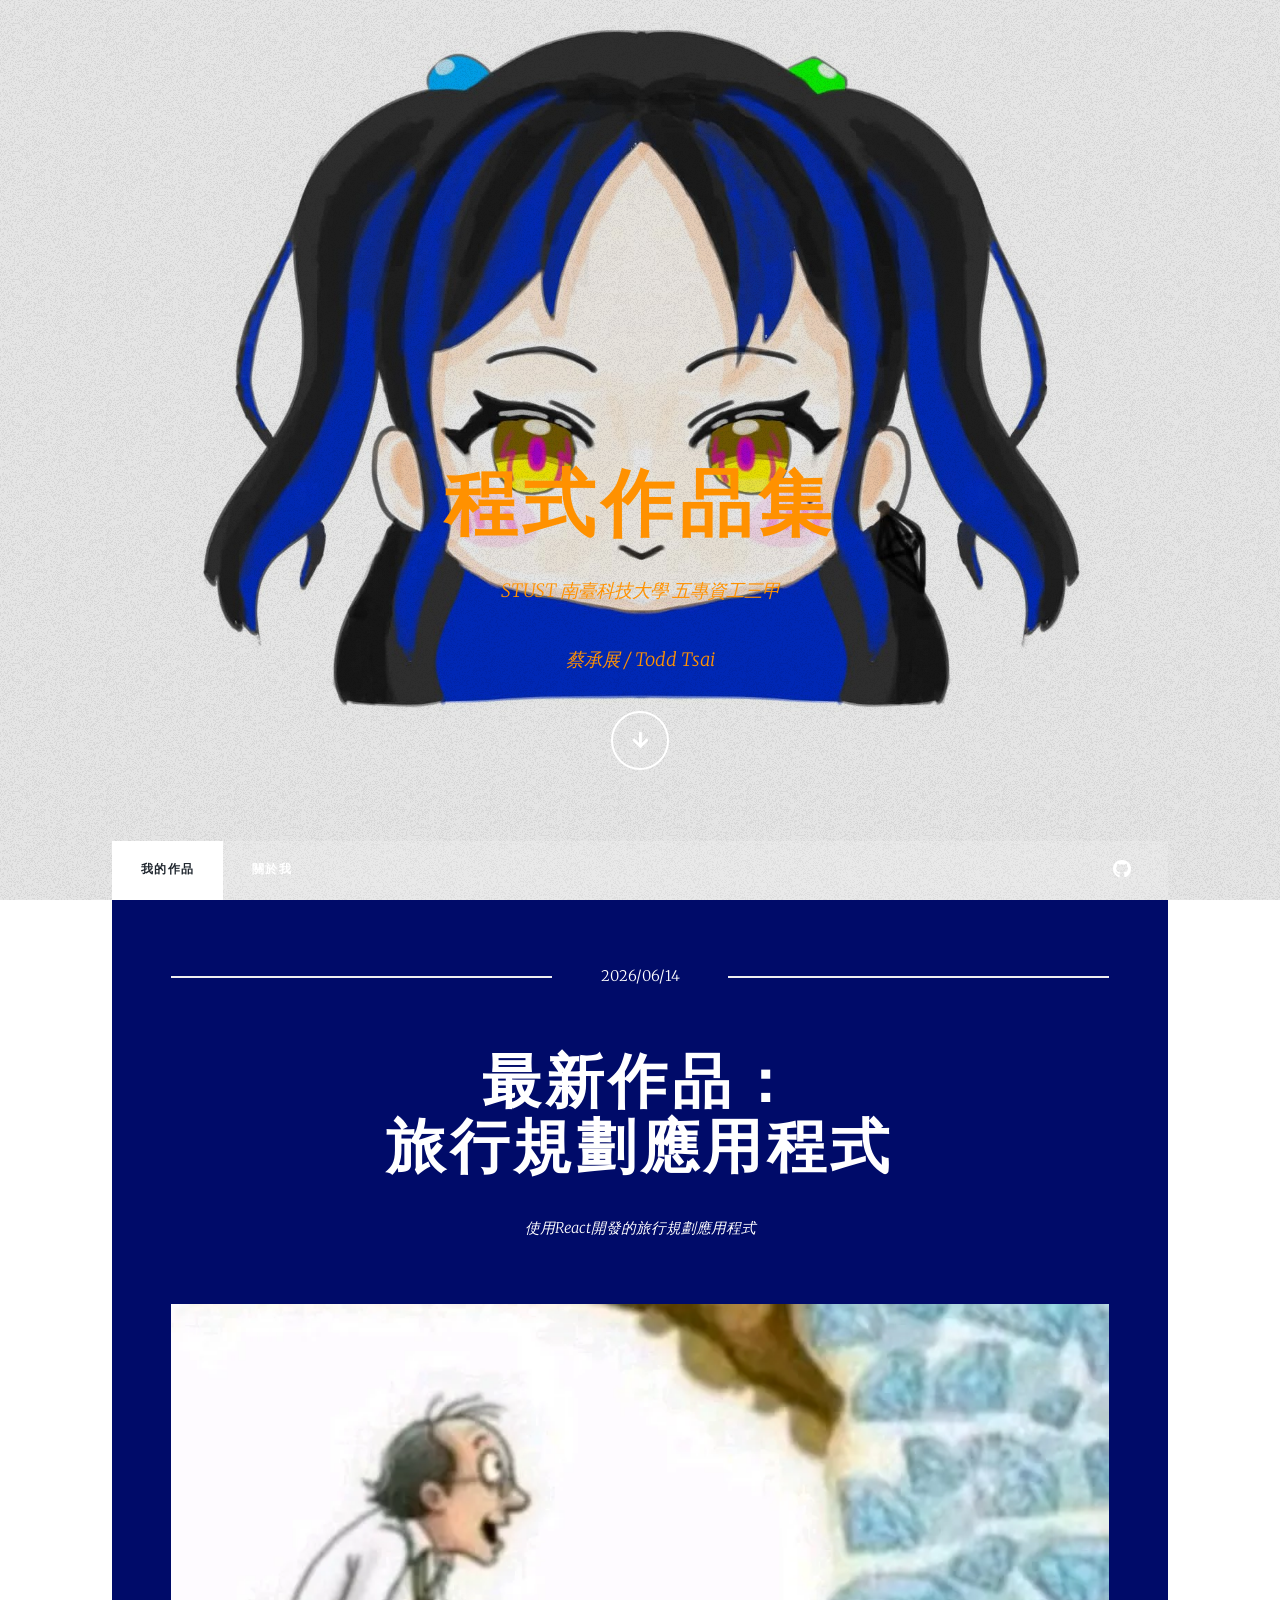
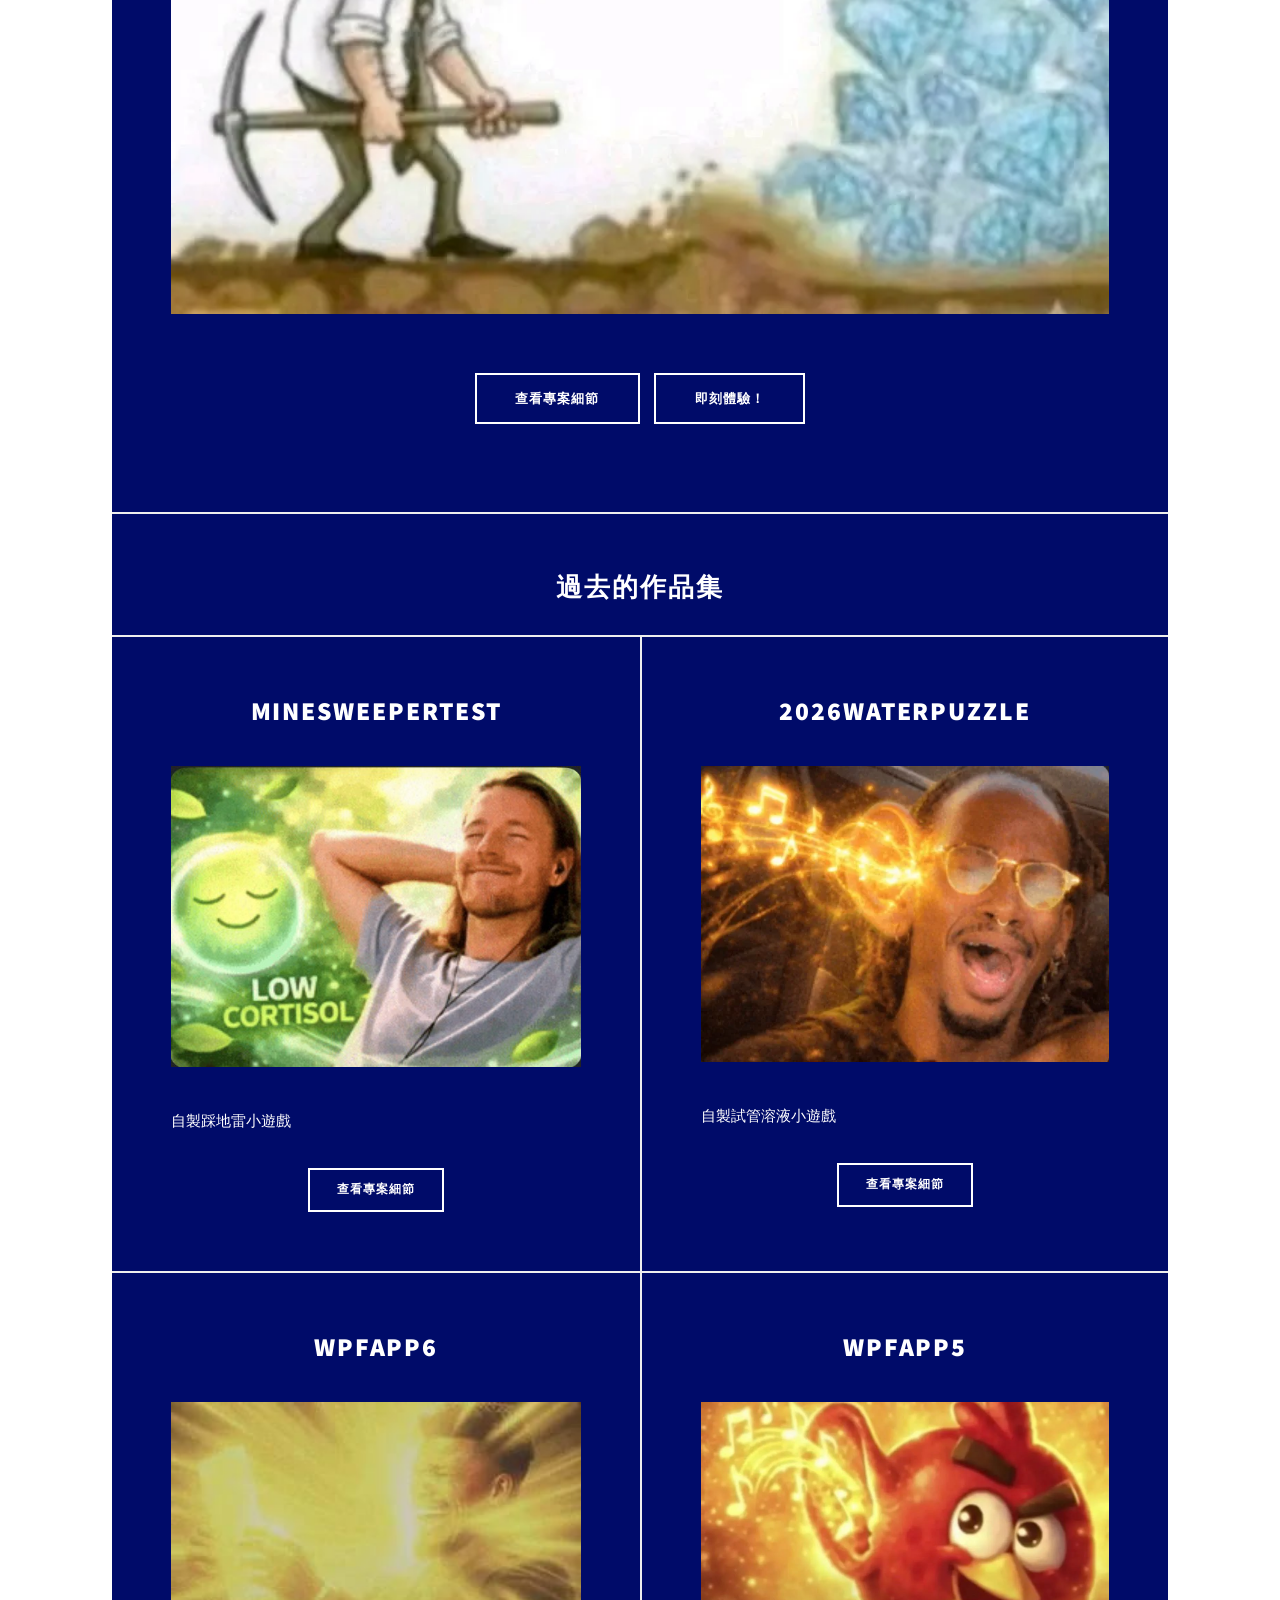
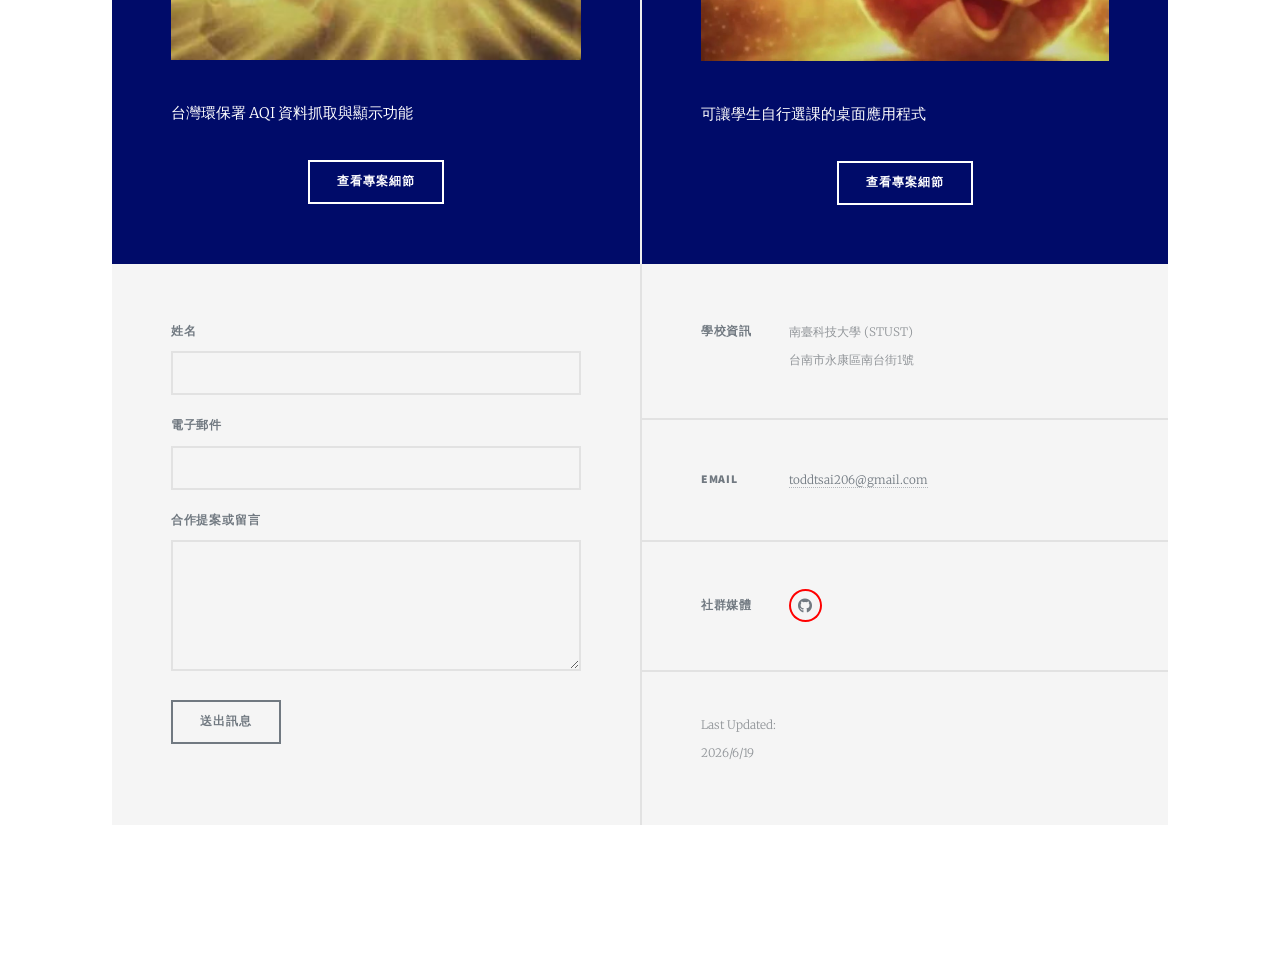
<file: index.html>
<!DOCTYPE HTML>
<html>
    <head>
        <title>蔡承展 Todd Tsai | 個人作品集</title>
        <meta charset="utf-8" />
        <meta name="viewport" content="width=device-width, initial-scale=1, user-scalable=no" />
        <link rel="stylesheet" href="assets/css/main.css" />
        <noscript><link rel="stylesheet" href="stylesheet" href="assets/css/noscript.css" /></noscript>
        <style>
            #intro h1 { color: #ff9100; }
            #intro p { color: #ff9100; }
        </style>
    </head>
    <body class="is-preload">

        <div id="wrapper" class="fade-in">

                <div id="intro">
                        <h1>程式作品集</h1>
                        <p>STUST 南臺科技大學 五專資工三甲</p>
                        <p>蔡承展 / Todd Tsai</p>
                        <ul class="actions">
                            <li><a href="#header" class="button icon solid solo fa-arrow-down scrolly">繼續瀏覽</a></li>
                        </ul>
                    </div>

                <header id="header">
                        <a href="index.html" class="logo">回到主頁</a>
                    </header>

                <nav id="nav">
                        <ul class="links">
                            <li class="active"><a href="index.html">我的作品</a></li>
                            <li><a href="generic.html">關於我</a></li>
                        </ul>
                        <ul class="icons">
                            <li><a href="https://github.com/greenviper206" class="icon brands fa-github"><span class="label">GitHub</span></a></li>
                        </ul>
                    </nav>

                <div id="main">

                        <article class="post featured">
                                <header class="major">
                                    <span class="date">2026/06/14</span>
                                    <h2><a href="#">最新作品：<br />
                                    </a>旅行規劃應用程式</h2>
                                    <p>使用React開發的旅行規劃應用程式</p>
                                </header>
                                <a href="#" class="image main"><img src="images/05.png" alt="" /></a>
                                <ul class="actions special">
                                    <li><a href="https://github.com/greenviper206/TravelFun" class="button large">查看專案細節</a></li>
                                    <li><a href="https://travel-fun-ashy.vercel.app" class="button large">即刻體驗！</a></li>
                                </ul>
                            </article>

    							<header class="major">
        							<h2>過去的作品集</h2>
    							</header>

                        <section class="posts">
                                <article>
                                    <header>
                                        <h2>MineSweeperTest</h2>
                                    </header>
                                    <a href="#" class="image fit"><img src="images/04.png" alt="" /></a>
                                    <p>自製踩地雷小遊戲</p>
                                    <ul class="actions special">
                                        <li><a href="https://github.com/greenviper206/MineSweeperTest" class="button">查看專案細節</a></li>
                                    </ul>
                                </article>
                                <article>
                                    <header>
                                        <h2>2026WaterPuzzle</h2>
                                    </header>
                                    <a href="#" class="image fit"><img src="images/02.png" alt="" /></a>
                                    <p>自製試管溶液小遊戲</p>
                                    <ul class="actions special">
                                        <li><a href="https://github.com/greenviper206/2026WaterPuzzle" class="button">查看專案細節</a></li>
                                    </ul>
                                </article>
                                <article>
                                    <header>
                                        <h2>WpfApp6</h2>
                                    </header>
                                    <a href="#" class="image fit"><img src="images/03.png" alt="" /></a>
                                    <p>台灣環保署 AQI 資料抓取與顯示功能</p>
                                    <ul class="actions special">
                                        <li><a href="https://github.com/greenviper206/WpfApp6" class="button">查看專案細節</a></li>
                                    </ul>
                                </article>
                                <article>
                                    <header>
                                        <h2>WpfApp5</h2>
                                    </header>
                                    <a href="#" class="image fit"><img src="images/01.jpg" alt="" /></a>
                                    <p>可讓學生自行選課的桌面應用程式</p>
                                    <ul class="actions special">
                                        <li><a href="https://github.com/greenviper206/WpfApp5" class="button">查看專案細節</a></li>
                                    </ul>
                                </article>
                            </section>

                    </div>

                <footer id="footer">
                        <section>
                            <form method="post" action="#">
                                <div class="fields">
                                    <div class="field">
                                        <label for="name">姓名</label>
                                        <input type="text" name="name" id="name" />
                                    </div>
                                    <div class="field">
                                        <label for="email">電子郵件</label>
                                        <input type="text" name="email" id="email" />
                                    </div>
                                    <div class="field">
                                        <label for="message">合作提案或留言</label>
                                        <textarea name="message" id="message" rows="3"></textarea>
                                    </div>
                                </div>
                                <ul class="actions">
                                    <li><input type="submit" value="送出訊息" /></li>
                                </ul>
                            </form>
                        </section>
                        <section class="split contact">
                            <section class="alt">
                                <h3>學校資訊</h3>
                                <p>南臺科技大學 (STUST)<br />
                                台南市永康區南台街1號</p>
                            </section>
                            <section>
                                <h3>Email</h3>
                                <p><a href="mailto:your-email@example.com">toddtsai206@gmail.com</a></p>
                            </section>
                            <section>
                                <h3>社群媒體</h3>
                                <ul class="icons alt">
                                    <li><a href="https://github.com/greenviper206" class="icon brands alt fa-github"><span class="label">GitHub</span></a></li>
                                </ul>
                            </section>
							<section class="alt">
                                <p>Last Updated:<br />
                                2026/6/19</p>
                            </section>
                        </section>
                    </footer>

                <div id="copyright">
                        <ul><li>&copy; Todd Tsai</li><li>Design: <a href="https://html5up.net">HTML5 UP</a></li></ul>
                    </div>

            </div>

        <script src="assets/js/jquery.min.js"></script>
            <script src="assets/js/jquery.scrollex.min.js"></script>
            <script src="assets/js/jquery.scrolly.min.js"></script>
            <script src="assets/js/browser.min.js"></script>
            <script src="assets/js/breakpoints.min.js"></script>
            <script src="assets/js/util.js"></script>
            <script src="assets/js/main.js"></script>

    </body>
</html>
</file>
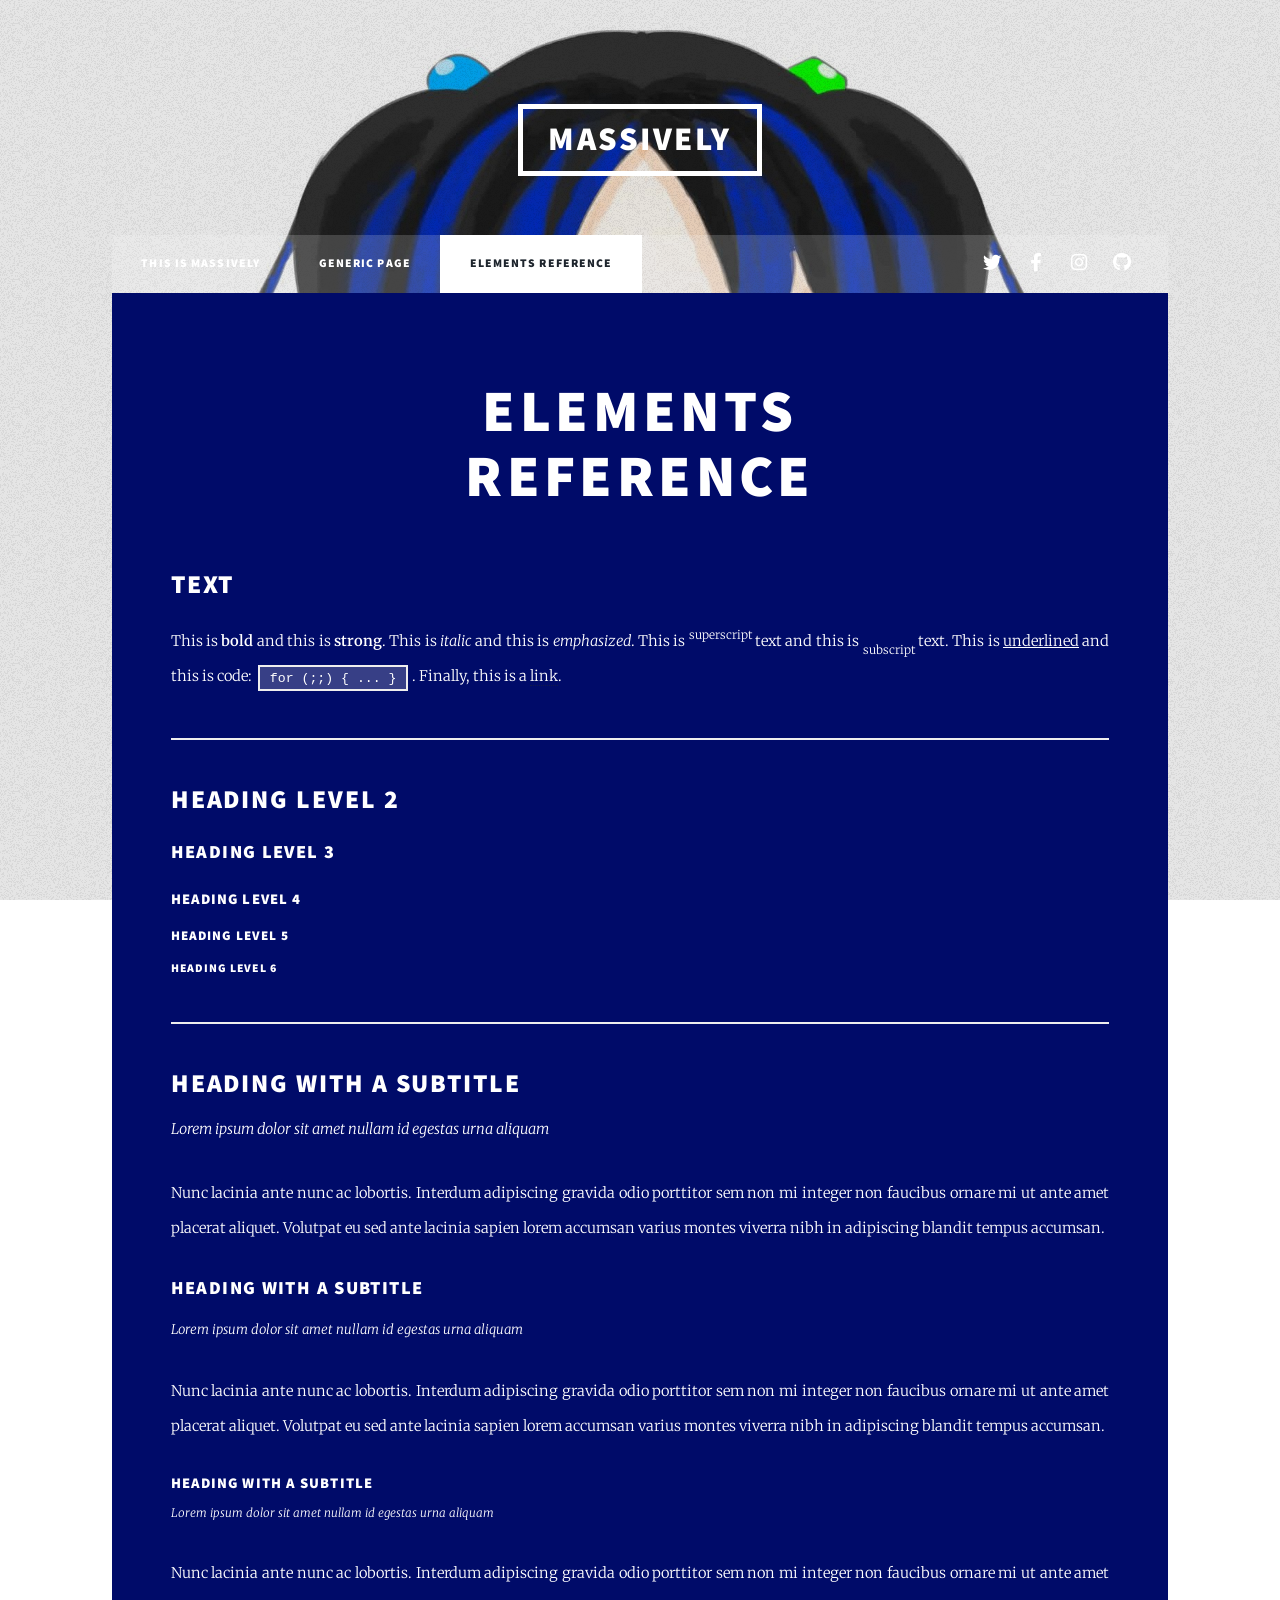
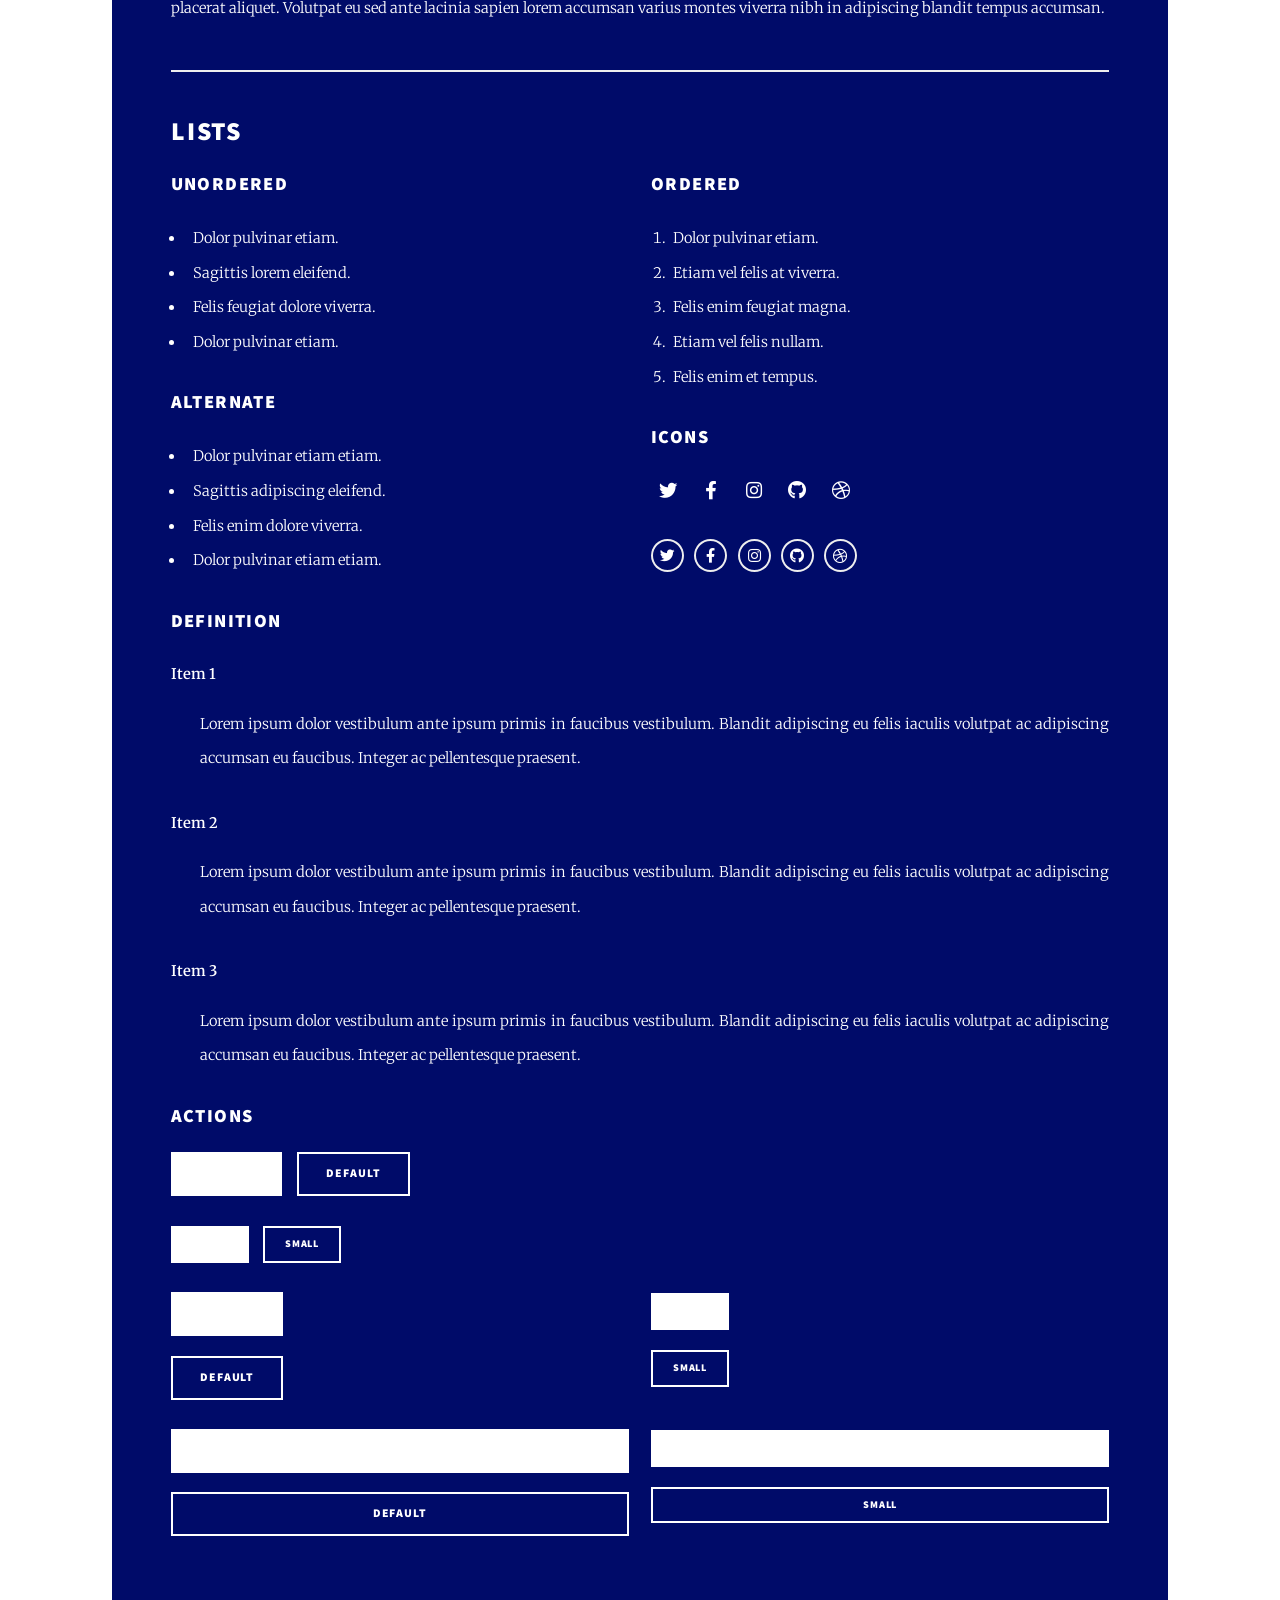
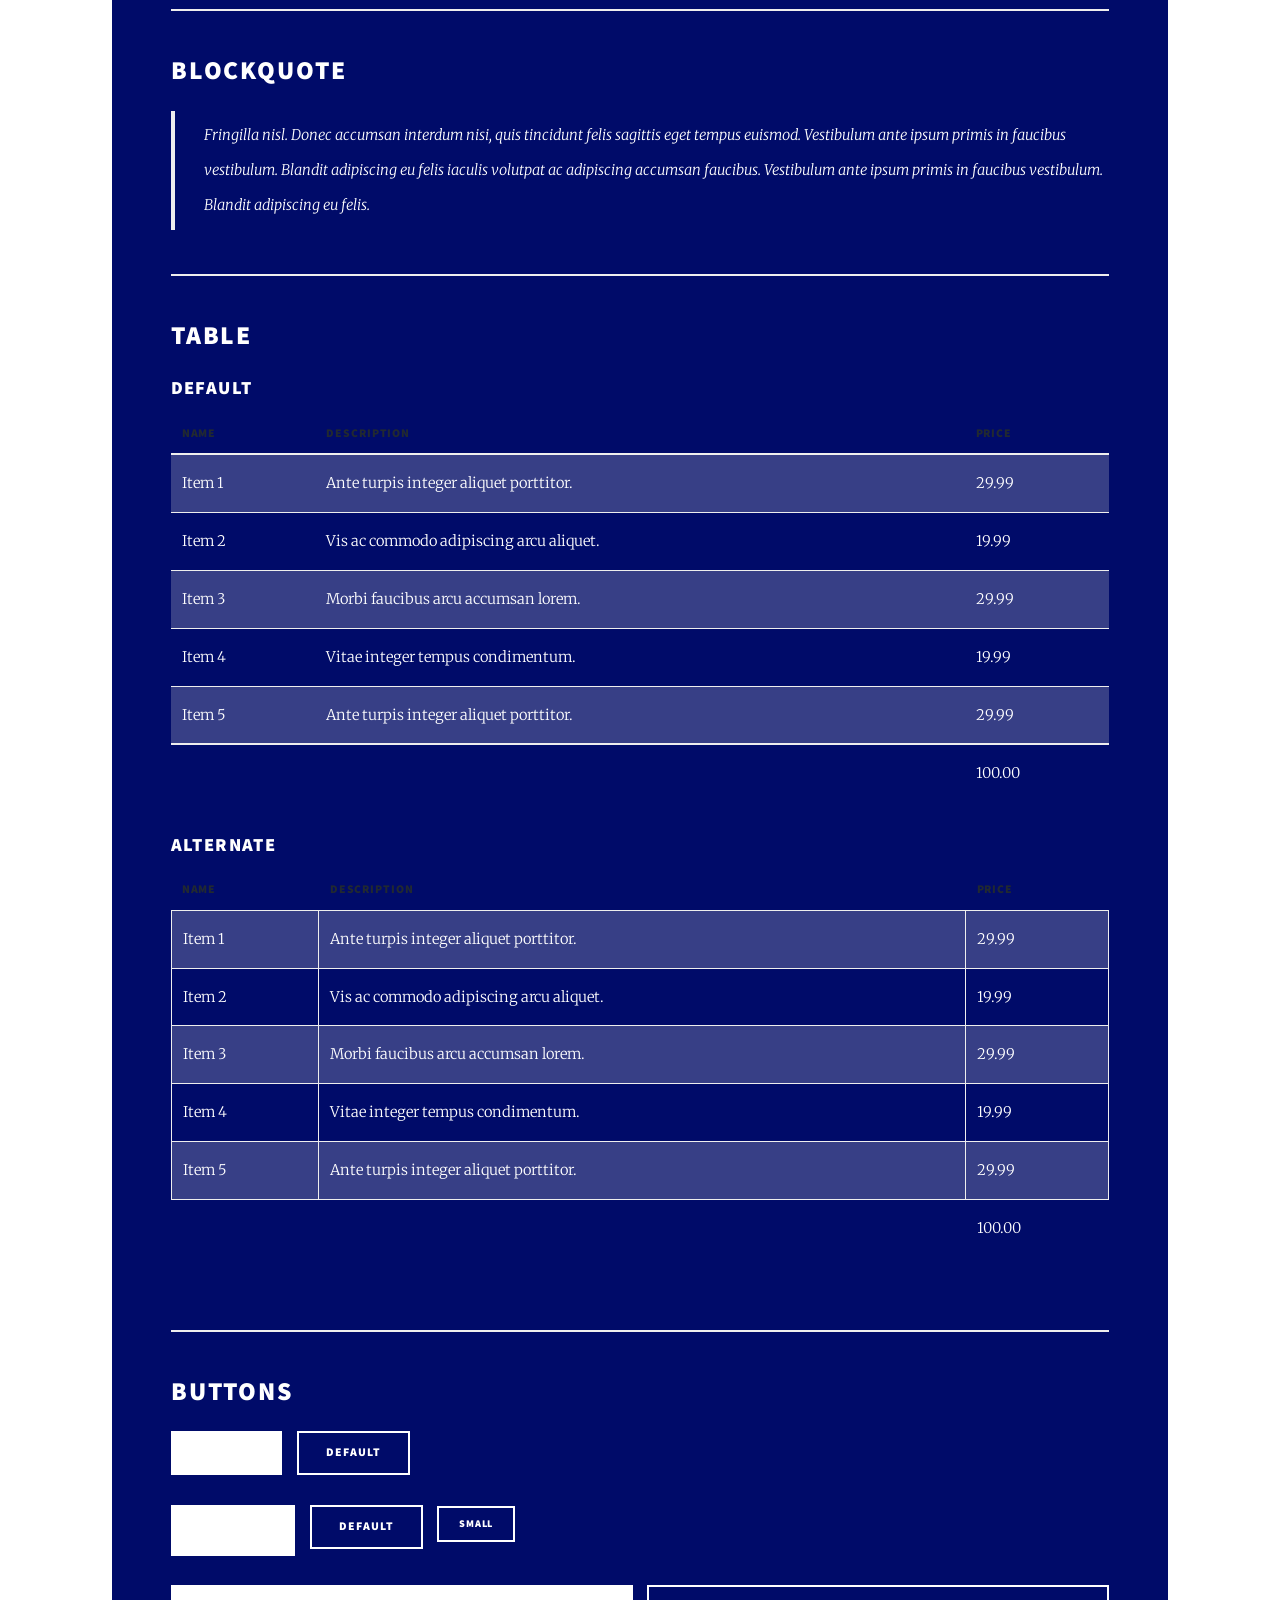
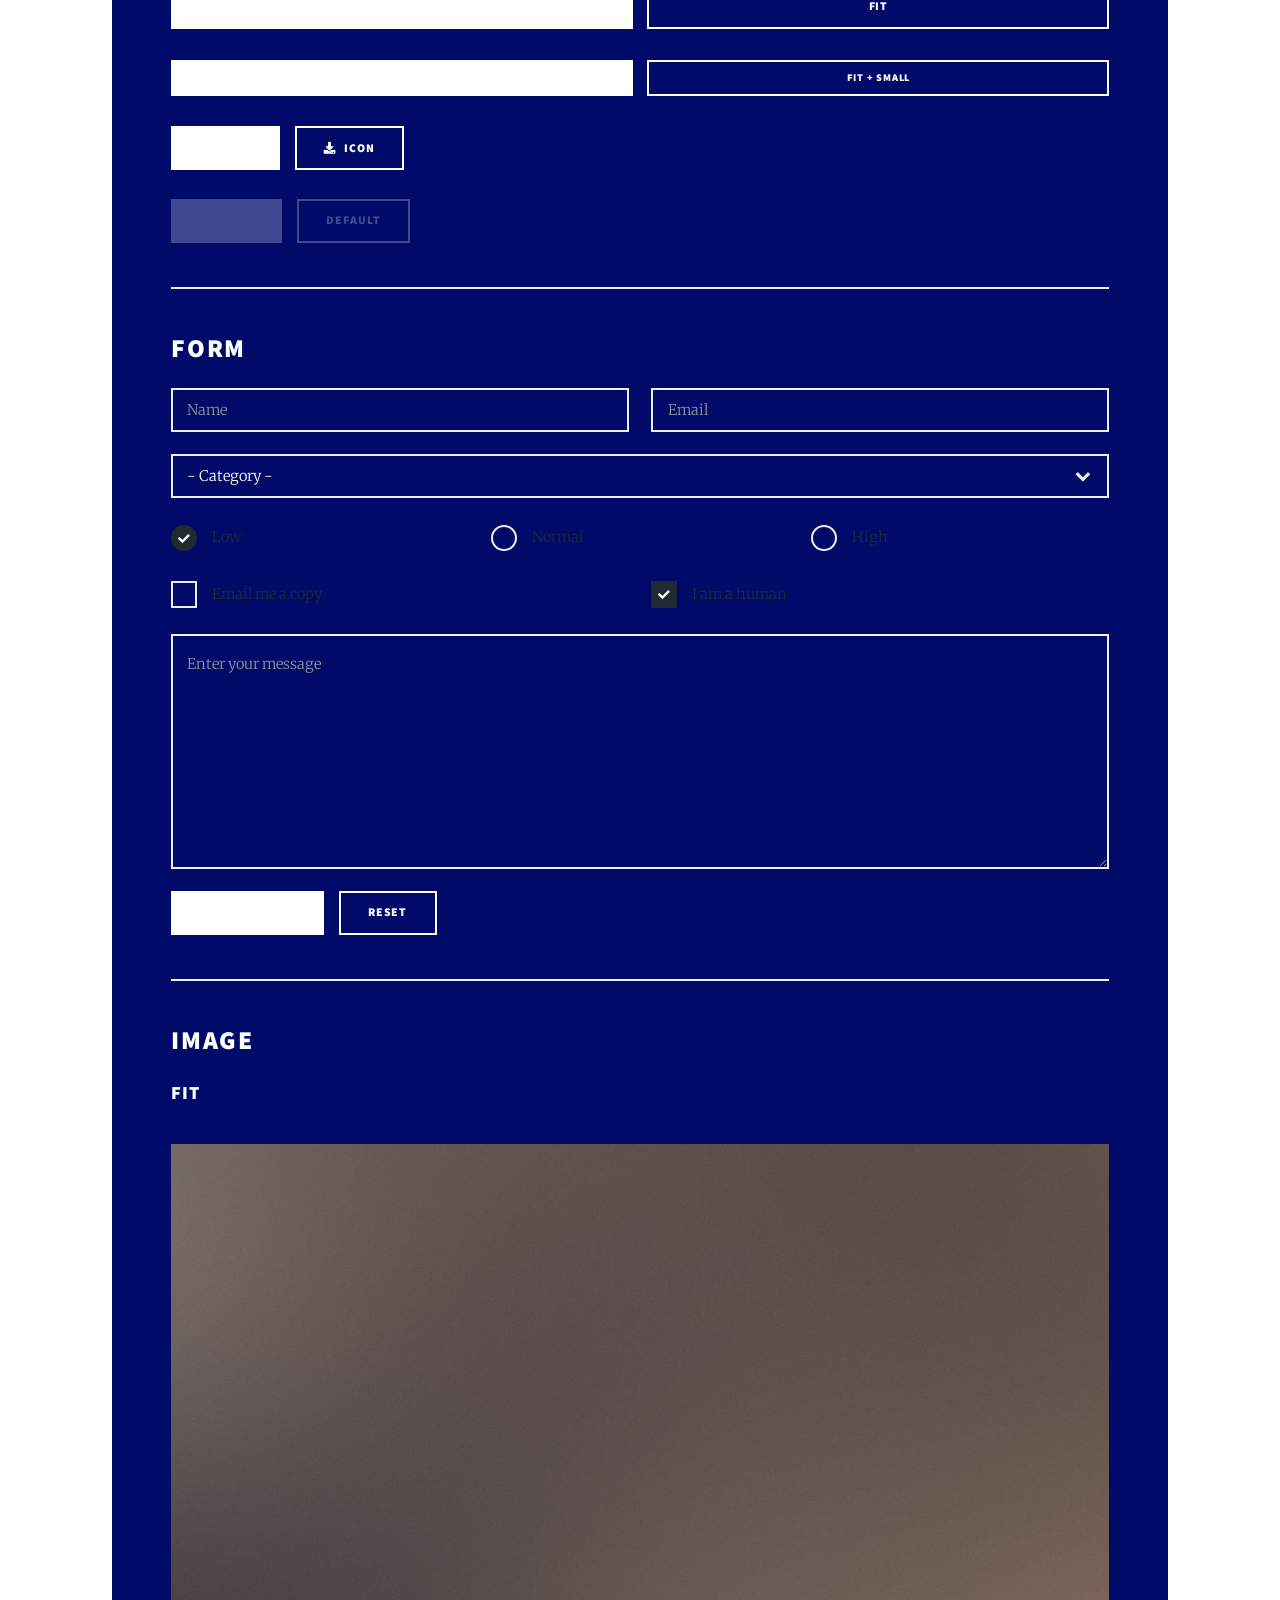
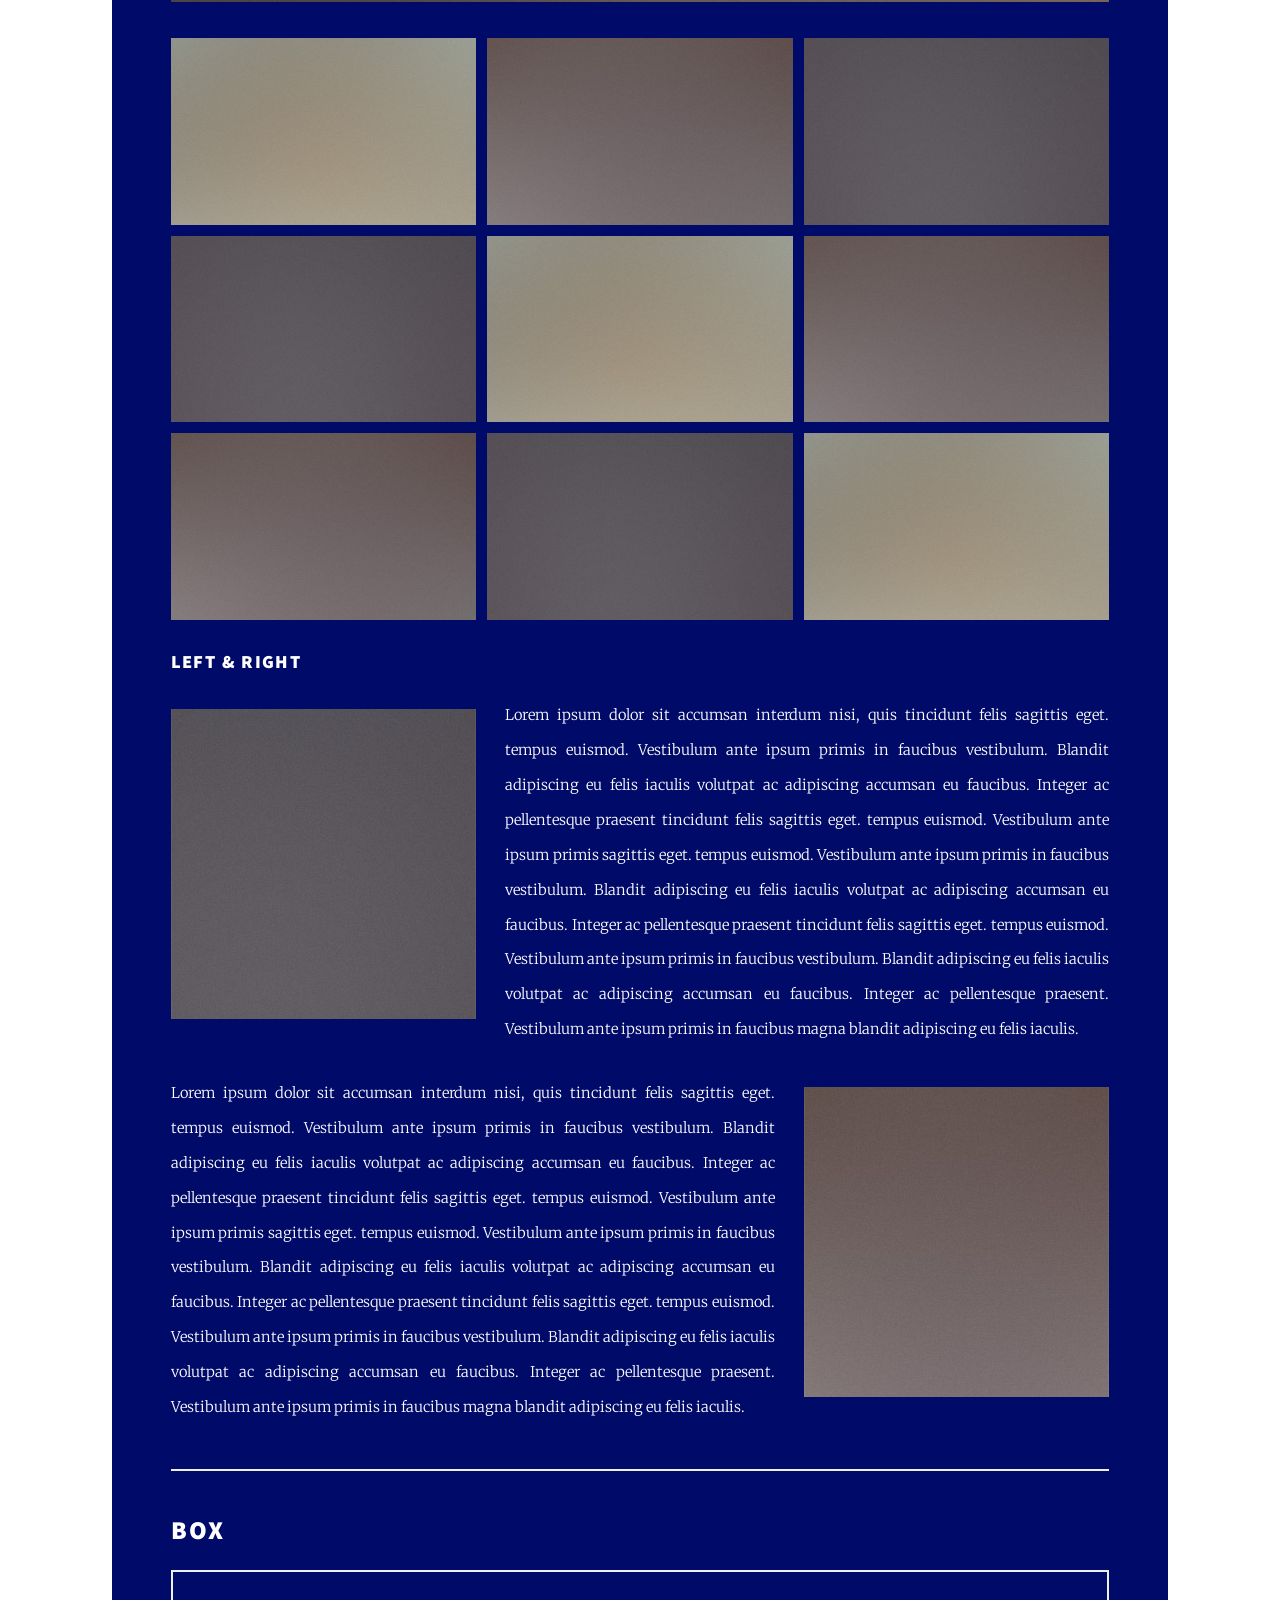
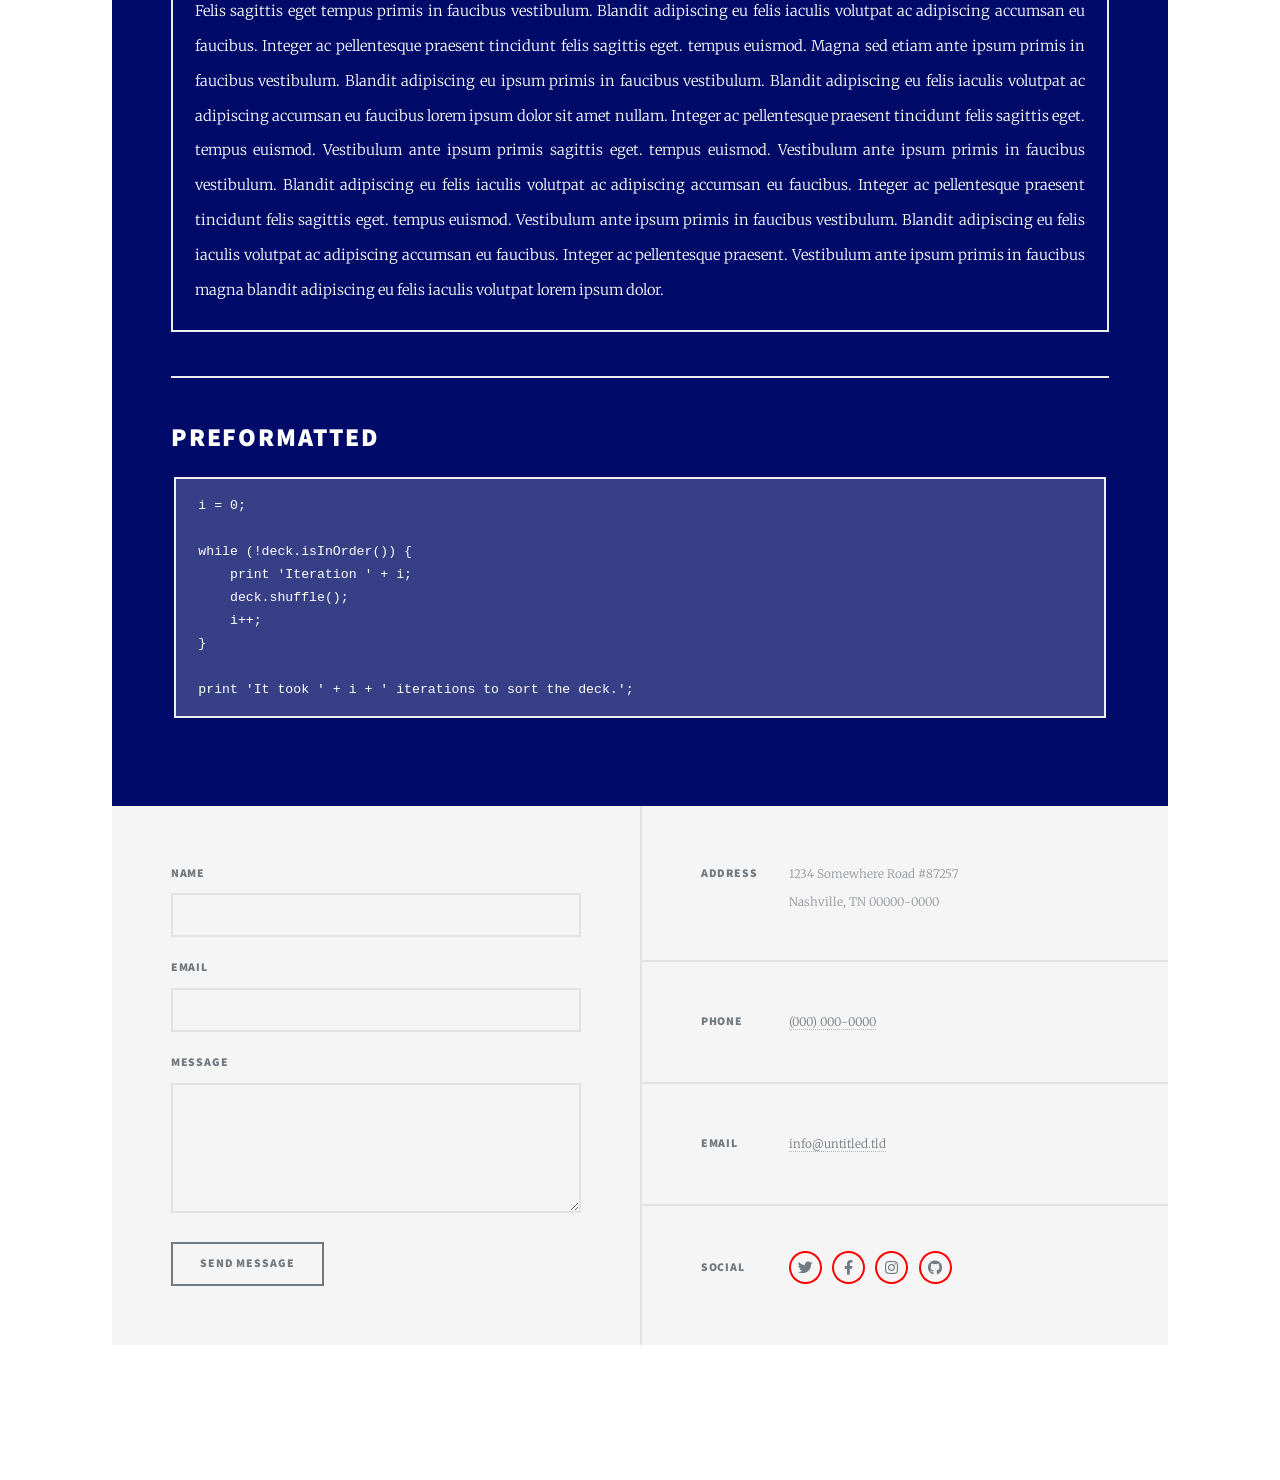
<file: elements.html>
<!DOCTYPE HTML>
<!--
	Massively by HTML5 UP
	html5up.net | @ajlkn
	Free for personal and commercial use under the CCA 3.0 license (html5up.net/license)
-->
<html>
	<head>
		<title>Elements Reference - Massively by HTML5 UP</title>
		<meta charset="utf-8" />
		<meta name="viewport" content="width=device-width, initial-scale=1, user-scalable=no" />
		<link rel="stylesheet" href="assets/css/main.css" />
		<noscript><link rel="stylesheet" href="assets/css/noscript.css" /></noscript>
	</head>
	<body class="is-preload">

		<!-- Wrapper -->
			<div id="wrapper">

				<!-- Header -->
					<header id="header">
						<a href="index.html" class="logo">Massively</a>
					</header>

				<!-- Nav -->
					<nav id="nav">
						<ul class="links">
							<li><a href="index.html">This is Massively</a></li>
							<li><a href="generic.html">Generic Page</a></li>
							<li class="active"><a href="elements.html">Elements Reference</a></li>
						</ul>
						<ul class="icons">
							<li><a href="#" class="icon brands fa-twitter"><span class="label">Twitter</span></a></li>
							<li><a href="#" class="icon brands fa-facebook-f"><span class="label">Facebook</span></a></li>
							<li><a href="#" class="icon brands fa-instagram"><span class="label">Instagram</span></a></li>
							<li><a href="#" class="icon brands fa-github"><span class="label">GitHub</span></a></li>
						</ul>
					</nav>

				<!-- Main -->
					<div id="main">

						<!-- Post -->
							<section class="post">
								<header class="major">
									<h1>Elements<br />
									Reference</h1>
								</header>

								<!-- Text stuff -->
									<h2>Text</h2>
									<p>This is <b>bold</b> and this is <strong>strong</strong>. This is <i>italic</i> and this is <em>emphasized</em>.
									This is <sup>superscript</sup> text and this is <sub>subscript</sub> text.
									This is <u>underlined</u> and this is code: <code>for (;;) { ... }</code>.
									Finally, this is a <a href="#">link</a>.</p>
									<hr />
									<h2>Heading Level 2</h2>
									<h3>Heading Level 3</h3>
									<h4>Heading Level 4</h4>
									<h5>Heading Level 5</h5>
									<h6>Heading Level 6</h6>
									<hr />
									<header>
										<h2>Heading with a Subtitle</h2>
										<p>Lorem ipsum dolor sit amet nullam id egestas urna aliquam</p>
									</header>
									<p>Nunc lacinia ante nunc ac lobortis. Interdum adipiscing gravida odio porttitor sem non mi integer non faucibus ornare mi ut ante amet placerat aliquet. Volutpat eu sed ante lacinia sapien lorem accumsan varius montes viverra nibh in adipiscing blandit tempus accumsan.</p>
									<header>
										<h3>Heading with a Subtitle</h3>
										<p>Lorem ipsum dolor sit amet nullam id egestas urna aliquam</p>
									</header>
									<p>Nunc lacinia ante nunc ac lobortis. Interdum adipiscing gravida odio porttitor sem non mi integer non faucibus ornare mi ut ante amet placerat aliquet. Volutpat eu sed ante lacinia sapien lorem accumsan varius montes viverra nibh in adipiscing blandit tempus accumsan.</p>
									<header>
										<h4>Heading with a Subtitle</h4>
										<p>Lorem ipsum dolor sit amet nullam id egestas urna aliquam</p>
									</header>
									<p>Nunc lacinia ante nunc ac lobortis. Interdum adipiscing gravida odio porttitor sem non mi integer non faucibus ornare mi ut ante amet placerat aliquet. Volutpat eu sed ante lacinia sapien lorem accumsan varius montes viverra nibh in adipiscing blandit tempus accumsan.</p>

									<hr />

								<!-- Lists -->
									<h2>Lists</h2>
									<div class="row">
										<div class="col-6 col-12-small">

											<h3>Unordered</h3>
											<ul>
												<li>Dolor pulvinar etiam.</li>
												<li>Sagittis lorem eleifend.</li>
												<li>Felis feugiat dolore viverra.</li>
												<li>Dolor pulvinar etiam.</li>
											</ul>

											<h3>Alternate</h3>
											<ul class="alt">
												<li>Dolor pulvinar etiam etiam.</li>
												<li>Sagittis adipiscing eleifend.</li>
												<li>Felis enim dolore viverra.</li>
												<li>Dolor pulvinar etiam etiam.</li>
											</ul>

										</div>
										<div class="col-6 col-12-small">

											<h3>Ordered</h3>
											<ol>
												<li>Dolor pulvinar etiam.</li>
												<li>Etiam vel felis at viverra.</li>
												<li>Felis enim feugiat magna.</li>
												<li>Etiam vel felis nullam.</li>
												<li>Felis enim et tempus.</li>
											</ol>

											<h3>Icons</h3>
											<ul class="icons">
												<li><a href="#" class="icon brands fa-twitter"><span class="label">Twitter</span></a></li>
												<li><a href="#" class="icon brands fa-facebook-f"><span class="label">Facebook</span></a></li>
												<li><a href="#" class="icon brands fa-instagram"><span class="label">Instagram</span></a></li>
												<li><a href="#" class="icon brands fa-github"><span class="label">Github</span></a></li>
												<li><a href="#" class="icon brands fa-dribbble"><span class="label">Dribbble</span></a></li>
											</ul>
											<ul class="icons alt">
												<li><a href="#" class="icon brands alt fa-twitter"><span class="label">Twitter</span></a></li>
												<li><a href="#" class="icon brands alt fa-facebook-f"><span class="label">Facebook</span></a></li>
												<li><a href="#" class="icon brands alt fa-instagram"><span class="label">Instagram</span></a></li>
												<li><a href="#" class="icon brands alt fa-github"><span class="label">Github</span></a></li>
												<li><a href="#" class="icon brands alt fa-dribbble"><span class="label">Dribbble</span></a></li>
											</ul>

										</div>
									</div>
									<h3>Definition</h3>
									<dl>
										<dt>Item 1</dt>
										<dd>
											<p>Lorem ipsum dolor vestibulum ante ipsum primis in faucibus vestibulum. Blandit adipiscing eu felis iaculis volutpat ac adipiscing accumsan eu faucibus. Integer ac pellentesque praesent.</p>
										</dd>
										<dt>Item 2</dt>
										<dd>
											<p>Lorem ipsum dolor vestibulum ante ipsum primis in faucibus vestibulum. Blandit adipiscing eu felis iaculis volutpat ac adipiscing accumsan eu faucibus. Integer ac pellentesque praesent.</p>
										</dd>
										<dt>Item 3</dt>
										<dd>
											<p>Lorem ipsum dolor vestibulum ante ipsum primis in faucibus vestibulum. Blandit adipiscing eu felis iaculis volutpat ac adipiscing accumsan eu faucibus. Integer ac pellentesque praesent.</p>
										</dd>
									</dl>

									<h3>Actions</h3>
									<ul class="actions">
										<li><a href="#" class="button primary">Primary</a></li>
										<li><a href="#" class="button">Default</a></li>
									</ul>
									<ul class="actions small">
										<li><a href="#" class="button primary small">Small</a></li>
										<li><a href="#" class="button small">Small</a></li>
									</ul>
									<div class="row">
										<div class="col-6 col-12-small">
											<ul class="actions stacked">
												<li><a href="#" class="button primary">Default</a></li>
												<li><a href="#" class="button">Default</a></li>
											</ul>
										</div>
										<div class="col-6 col-12-small">
											<ul class="actions stacked">
												<li><a href="#" class="button primary small">Small</a></li>
												<li><a href="#" class="button small">Small</a></li>
											</ul>
										</div>
									</div>
									<div class="row">
										<div class="col-6 col-12-small">
											<ul class="actions stacked">
												<li><a href="#" class="button primary fit">Default</a></li>
												<li><a href="#" class="button fit">Default</a></li>
											</ul>
										</div>
										<div class="col-6 col-12-small">
											<ul class="actions stacked">
												<li><a href="#" class="button primary small fit">Small</a></li>
												<li><a href="#" class="button small fit">Small</a></li>
											</ul>
										</div>
									</div>

									<hr />

								<!-- Blockquote -->
									<h2>Blockquote</h2>
									<blockquote>Fringilla nisl. Donec accumsan interdum nisi, quis tincidunt felis sagittis eget tempus euismod. Vestibulum ante ipsum primis in faucibus vestibulum. Blandit adipiscing eu felis iaculis volutpat ac adipiscing accumsan faucibus. Vestibulum ante ipsum primis in faucibus vestibulum. Blandit adipiscing eu felis.</blockquote>

									<hr />

								<!-- Table -->
									<h2>Table</h2>

									<h3>Default</h3>
									<div class="table-wrapper">
										<table>
											<thead>
												<tr>
													<th>Name</th>
													<th>Description</th>
													<th>Price</th>
												</tr>
											</thead>
											<tbody>
												<tr>
													<td>Item 1</td>
													<td>Ante turpis integer aliquet porttitor.</td>
													<td>29.99</td>
												</tr>
												<tr>
													<td>Item 2</td>
													<td>Vis ac commodo adipiscing arcu aliquet.</td>
													<td>19.99</td>
												</tr>
												<tr>
													<td>Item 3</td>
													<td> Morbi faucibus arcu accumsan lorem.</td>
													<td>29.99</td>
												</tr>
												<tr>
													<td>Item 4</td>
													<td>Vitae integer tempus condimentum.</td>
													<td>19.99</td>
												</tr>
												<tr>
													<td>Item 5</td>
													<td>Ante turpis integer aliquet porttitor.</td>
													<td>29.99</td>
												</tr>
											</tbody>
											<tfoot>
												<tr>
													<td colspan="2"></td>
													<td>100.00</td>
												</tr>
											</tfoot>
										</table>
									</div>

									<h3>Alternate</h3>
									<div class="table-wrapper">
										<table class="alt">
											<thead>
												<tr>
													<th>Name</th>
													<th>Description</th>
													<th>Price</th>
												</tr>
											</thead>
											<tbody>
												<tr>
													<td>Item 1</td>
													<td>Ante turpis integer aliquet porttitor.</td>
													<td>29.99</td>
												</tr>
												<tr>
													<td>Item 2</td>
													<td>Vis ac commodo adipiscing arcu aliquet.</td>
													<td>19.99</td>
												</tr>
												<tr>
													<td>Item 3</td>
													<td> Morbi faucibus arcu accumsan lorem.</td>
													<td>29.99</td>
												</tr>
												<tr>
													<td>Item 4</td>
													<td>Vitae integer tempus condimentum.</td>
													<td>19.99</td>
												</tr>
												<tr>
													<td>Item 5</td>
													<td>Ante turpis integer aliquet porttitor.</td>
													<td>29.99</td>
												</tr>
											</tbody>
											<tfoot>
												<tr>
													<td colspan="2"></td>
													<td>100.00</td>
												</tr>
											</tfoot>
										</table>
									</div>

									<hr />

								<!-- Buttons -->
									<h2>Buttons</h2>
									<ul class="actions">
										<li><a href="#" class="button primary">Primary</a></li>
										<li><a href="#" class="button">Default</a></li>
									</ul>
									<ul class="actions">
										<li><a href="#" class="button primary large">Large</a></li>
										<li><a href="#" class="button">Default</a></li>
										<li><a href="#" class="button small">Small</a></li>
									</ul>
									<ul class="actions fit">
										<li><a href="#" class="button primary fit">Fit</a></li>
										<li><a href="#" class="button fit">Fit</a></li>
									</ul>
									<ul class="actions fit small">
										<li><a href="#" class="button primary fit small">Fit + Small</a></li>
										<li><a href="#" class="button fit small">Fit + Small</a></li>
									</ul>
									<ul class="actions">
										<li><a href="#" class="button primary icon solid fa-search">Icon</a></li>
										<li><a href="#" class="button icon solid fa-download">Icon</a></li>
									</ul>
									<ul class="actions">
										<li><span class="button primary disabled">Primary</span></li>
										<li><span class="button disabled">Default</span></li>
									</ul>

									<hr />

								<!-- Form -->
									<h2>Form</h2>

									<form method="post" action="#">
										<div class="row gtr-uniform">
											<div class="col-6 col-12-xsmall">
												<input type="text" name="demo-name" id="demo-name" value="" placeholder="Name" />
											</div>
											<div class="col-6 col-12-xsmall">
												<input type="email" name="demo-email" id="demo-email" value="" placeholder="Email" />
											</div>
											<!-- Break -->
											<div class="col-12">
												<select name="demo-category" id="demo-category">
													<option value="">- Category -</option>
													<option value="1">Manufacturing</option>
													<option value="1">Shipping</option>
													<option value="1">Administration</option>
													<option value="1">Human Resources</option>
												</select>
											</div>
											<!-- Break -->
											<div class="col-4 col-12-small">
												<input type="radio" id="demo-priority-low" name="demo-priority" checked>
												<label for="demo-priority-low">Low</label>
											</div>
											<div class="col-4 col-12-small">
												<input type="radio" id="demo-priority-normal" name="demo-priority">
												<label for="demo-priority-normal">Normal</label>
											</div>
											<div class="col-4 col-12-small">
												<input type="radio" id="demo-priority-high" name="demo-priority">
												<label for="demo-priority-high">High</label>
											</div>
											<!-- Break -->
											<div class="col-6 col-12-small">
												<input type="checkbox" id="demo-copy" name="demo-copy">
												<label for="demo-copy">Email me a copy</label>
											</div>
											<div class="col-6 col-12-small">
												<input type="checkbox" id="demo-human" name="demo-human" checked>
												<label for="demo-human">I am a human</label>
											</div>
											<!-- Break -->
											<div class="col-12">
												<textarea name="demo-message" id="demo-message" placeholder="Enter your message" rows="6"></textarea>
											</div>
											<!-- Break -->
											<div class="col-12">
												<ul class="actions">
													<li><input type="submit" value="Send Message" class="primary" /></li>
													<li><input type="reset" value="Reset" /></li>
												</ul>
											</div>
										</div>
									</form>

									<hr />

								<!-- Image -->
									<h2>Image</h2>

									<h3>Fit</h3>
									<span class="image fit"><img src="images/pic01.jpg" alt="" /></span>
									<div class="box alt">
										<div class="row gtr-50 gtr-uniform">
											<div class="col-4"><span class="image fit"><img src="images/pic02.jpg" alt="" /></span></div>
											<div class="col-4"><span class="image fit"><img src="images/pic03.jpg" alt="" /></span></div>
											<div class="col-4"><span class="image fit"><img src="images/pic04.jpg" alt="" /></span></div>
											<!-- Break -->
											<div class="col-4"><span class="image fit"><img src="images/pic04.jpg" alt="" /></span></div>
											<div class="col-4"><span class="image fit"><img src="images/pic02.jpg" alt="" /></span></div>
											<div class="col-4"><span class="image fit"><img src="images/pic03.jpg" alt="" /></span></div>
											<!-- Break -->
											<div class="col-4"><span class="image fit"><img src="images/pic03.jpg" alt="" /></span></div>
											<div class="col-4"><span class="image fit"><img src="images/pic04.jpg" alt="" /></span></div>
											<div class="col-4"><span class="image fit"><img src="images/pic02.jpg" alt="" /></span></div>
										</div>
									</div>

									<h3>Left &amp; Right</h3>
									<p><span class="image left"><img src="images/pic08.jpg" alt="" /></span>Lorem ipsum dolor sit accumsan interdum nisi, quis tincidunt felis sagittis eget. tempus euismod. Vestibulum ante ipsum primis in faucibus vestibulum. Blandit adipiscing eu felis iaculis volutpat ac adipiscing accumsan eu faucibus. Integer ac pellentesque praesent tincidunt felis sagittis eget. tempus euismod. Vestibulum ante ipsum primis sagittis eget. tempus euismod. Vestibulum ante ipsum primis in faucibus vestibulum. Blandit adipiscing eu felis iaculis volutpat ac adipiscing accumsan eu faucibus. Integer ac pellentesque praesent tincidunt felis sagittis eget. tempus euismod. Vestibulum ante ipsum primis in faucibus vestibulum. Blandit adipiscing eu felis iaculis volutpat ac adipiscing accumsan eu faucibus. Integer ac pellentesque praesent. Vestibulum ante ipsum primis in faucibus magna blandit adipiscing eu felis iaculis.</p>
									<p><span class="image right"><img src="images/pic09.jpg" alt="" /></span>Lorem ipsum dolor sit accumsan interdum nisi, quis tincidunt felis sagittis eget. tempus euismod. Vestibulum ante ipsum primis in faucibus vestibulum. Blandit adipiscing eu felis iaculis volutpat ac adipiscing accumsan eu faucibus. Integer ac pellentesque praesent tincidunt felis sagittis eget. tempus euismod. Vestibulum ante ipsum primis sagittis eget. tempus euismod. Vestibulum ante ipsum primis in faucibus vestibulum. Blandit adipiscing eu felis iaculis volutpat ac adipiscing accumsan eu faucibus. Integer ac pellentesque praesent tincidunt felis sagittis eget. tempus euismod. Vestibulum ante ipsum primis in faucibus vestibulum. Blandit adipiscing eu felis iaculis volutpat ac adipiscing accumsan eu faucibus. Integer ac pellentesque praesent. Vestibulum ante ipsum primis in faucibus magna blandit adipiscing eu felis iaculis.</p>

									<hr />

								<!-- Box -->
									<h2>Box</h2>
									<div class="box">
										<p>Felis sagittis eget tempus primis in faucibus vestibulum. Blandit adipiscing eu felis iaculis volutpat ac adipiscing accumsan eu faucibus. Integer ac pellentesque praesent tincidunt felis sagittis eget. tempus euismod. Magna sed etiam ante ipsum primis in faucibus vestibulum. Blandit adipiscing eu ipsum primis in faucibus vestibulum. Blandit adipiscing eu felis iaculis volutpat ac adipiscing accumsan eu faucibus lorem ipsum dolor sit amet nullam. Integer ac pellentesque praesent tincidunt felis sagittis eget. tempus euismod. Vestibulum ante ipsum primis sagittis eget. tempus euismod. Vestibulum ante ipsum primis in faucibus vestibulum. Blandit adipiscing eu felis iaculis volutpat ac adipiscing accumsan eu faucibus. Integer ac pellentesque praesent tincidunt felis sagittis eget. tempus euismod. Vestibulum ante ipsum primis in faucibus vestibulum. Blandit adipiscing eu felis iaculis volutpat ac adipiscing accumsan eu faucibus. Integer ac pellentesque praesent. Vestibulum ante ipsum primis in faucibus magna blandit adipiscing eu felis iaculis volutpat lorem ipsum dolor.</p>
									</div>

									<hr />

								<!-- Preformatted Code -->
									<h2>Preformatted</h2>
									<pre><code>i = 0;

while (!deck.isInOrder()) {
    print 'Iteration ' + i;
    deck.shuffle();
    i++;
}

print 'It took ' + i + ' iterations to sort the deck.';
</code></pre>

							</section>

					</div>

				<!-- Footer -->
					<footer id="footer">
						<section>
							<form method="post" action="#">
								<div class="fields">
									<div class="field">
										<label for="name">Name</label>
										<input type="text" name="name" id="name" />
									</div>
									<div class="field">
										<label for="email">Email</label>
										<input type="text" name="email" id="email" />
									</div>
									<div class="field">
										<label for="message">Message</label>
										<textarea name="message" id="message" rows="3"></textarea>
									</div>
								</div>
								<ul class="actions">
									<li><input type="submit" value="Send Message" /></li>
								</ul>
							</form>
						</section>
						<section class="split contact">
							<section class="alt">
								<h3>Address</h3>
								<p>1234 Somewhere Road #87257<br />
								Nashville, TN 00000-0000</p>
							</section>
							<section>
								<h3>Phone</h3>
								<p><a href="#">(000) 000-0000</a></p>
							</section>
							<section>
								<h3>Email</h3>
								<p><a href="#">info@untitled.tld</a></p>
							</section>
							<section>
								<h3>Social</h3>
								<ul class="icons alt">
									<li><a href="#" class="icon brands alt fa-twitter"><span class="label">Twitter</span></a></li>
									<li><a href="#" class="icon brands alt fa-facebook-f"><span class="label">Facebook</span></a></li>
									<li><a href="#" class="icon brands alt fa-instagram"><span class="label">Instagram</span></a></li>
									<li><a href="#" class="icon brands alt fa-github"><span class="label">GitHub</span></a></li>
								</ul>
							</section>
						</section>
					</footer>

				<!-- Copyright -->
					<div id="copyright">
						<ul><li>&copy; Untitled</li><li>Design: <a href="https://html5up.net">HTML5 UP</a></li></ul>
					</div>

			</div>

		<!-- Scripts -->
			<script src="assets/js/jquery.min.js"></script>
			<script src="assets/js/jquery.scrollex.min.js"></script>
			<script src="assets/js/jquery.scrolly.min.js"></script>
			<script src="assets/js/browser.min.js"></script>
			<script src="assets/js/breakpoints.min.js"></script>
			<script src="assets/js/util.js"></script>
			<script src="assets/js/main.js"></script>

	</body>
</html>
</file>
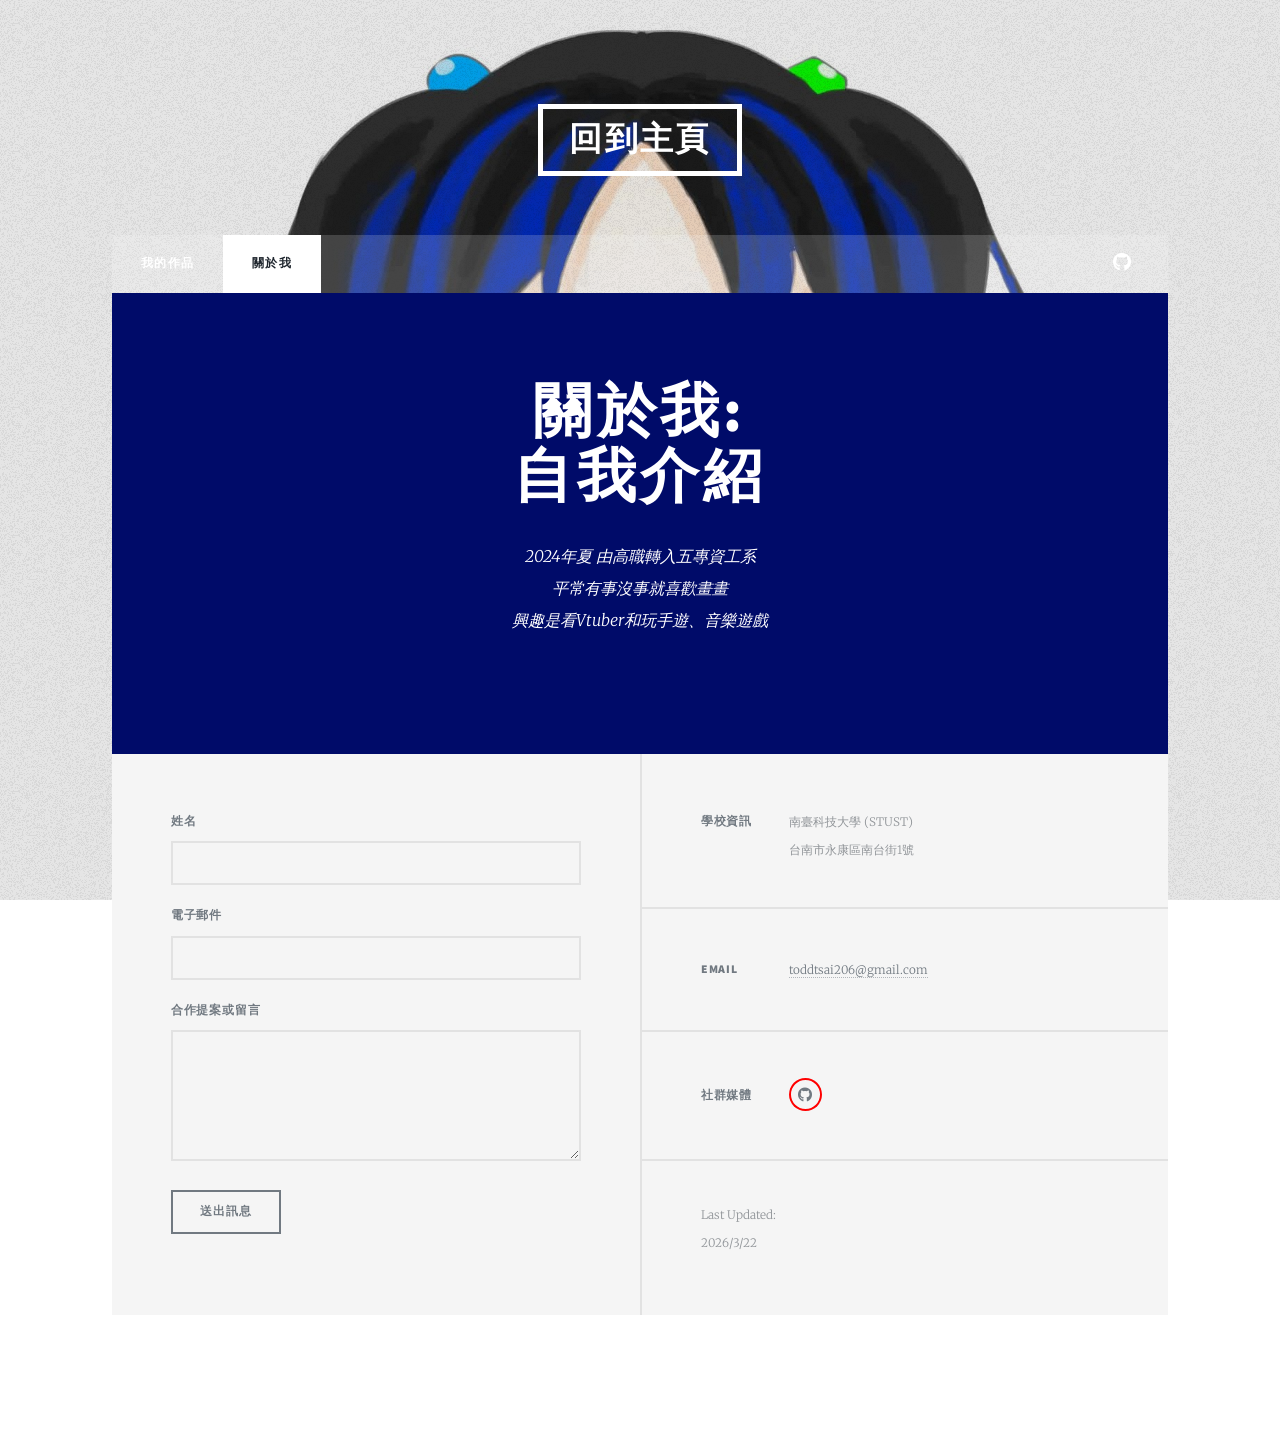
<file: generic.html>
<!DOCTYPE HTML>
<!--
	Massively by HTML5 UP
	html5up.net | @ajlkn
	Free for personal and commercial use under the CCA 3.0 license (html5up.net/license)
-->
<html>
	<head>
		<title>蔡承展 Todd Tsai | 個人作品集</title>
		<meta charset="utf-8" />
		<meta name="viewport" content="width=device-width, initial-scale=1, user-scalable=no" />
		<link rel="stylesheet" href="assets/css/main.css" />
		<noscript><link rel="stylesheet" href="assets/css/noscript.css" /></noscript>
	</head>
	<body class="is-preload">

		<!-- Wrapper -->
			<div id="wrapper">

				<!-- Header -->
					<header id="header">
						<a href="index.html" class="logo">回到主頁</a>
					</header>

				<!-- Nav -->
					<nav id="nav">
						<ul class="links">
							<li><a href="index.html">我的作品</a></li>
							<li class="active"><a href="generic.html">關於我</a></li>
						</ul>
						<ul class="icons">
							<li><a href="https://github.com/greenviper206" class="icon brands fa-github"><span class="label">GitHub</span></a></li>
						</ul>
					</nav>

				<!-- Main -->
					<div id="main">

						<!-- Post -->
							<section class="post">
								<header class="major">
									<h1>關於我:<br />
									自我介紹</h1>
									<p>2024年夏 由高職轉入五專資工系<br />
									平常有事沒事就喜歡畫畫<br />
									興趣是看Vtuber和玩手遊、音樂遊戲</p>
								</header>
							</section>
					</div>

				<!-- Footer -->
					<footer id="footer">
                        <section>
                            <form method="post" action="#">
                                <div class="fields">
                                    <div class="field">
                                        <label for="name">姓名</label>
                                        <input type="text" name="name" id="name" />
                                    </div>
                                    <div class="field">
                                        <label for="email">電子郵件</label>
                                        <input type="text" name="email" id="email" />
                                    </div>
                                    <div class="field">
                                        <label for="message">合作提案或留言</label>
                                        <textarea name="message" id="message" rows="3"></textarea>
                                    </div>
                                </div>
                                <ul class="actions">
                                    <li><input type="submit" value="送出訊息" /></li>
                                </ul>
                            </form>
                        </section>
                        <section class="split contact">
                            <section class="alt">
                                <h3>學校資訊</h3>
                                <p>南臺科技大學 (STUST)<br />
                                台南市永康區南台街1號</p>
                            </section>
                            <section>
                                <h3>Email</h3>
                                <p><a href="mailto:your-email@example.com">toddtsai206@gmail.com</a></p>
                            </section>
                            <section>
                                <h3>社群媒體</h3>
                                <ul class="icons alt">
                                    <li><a href="https://github.com/greenviper206" class="icon brands alt fa-github"><span class="label">GitHub</span></a></li>
                                </ul>
                            </section>
							<section class="alt">
                                <p>Last Updated:<br />
                                2026/3/22</p>
                            </section>
                        </section>
                    </footer>

				<!-- Copyright -->
					<div id="copyright">
						<ul><li>&copy; Todd Tsai</li><li>Design: <a href="https://html5up.net">HTML5 UP</a></li></ul>
					</div>

			</div>

		<!-- Scripts -->
			<script src="assets/js/jquery.min.js"></script>
			<script src="assets/js/jquery.scrollex.min.js"></script>
			<script src="assets/js/jquery.scrolly.min.js"></script>
			<script src="assets/js/browser.min.js"></script>
			<script src="assets/js/breakpoints.min.js"></script>
			<script src="assets/js/util.js"></script>
			<script src="assets/js/main.js"></script>

	</body>
</html>
</file>
<file: assets/css/main.css>
@import url(fontawesome-all.min.css);
@import url("https://fonts.googleapis.com/css?family=Merriweather:300,700,300italic,700italic|Source+Sans+Pro:900");

/*
	Massively by HTML5 UP
	html5up.net | @ajlkn
	Free for personal and commercial use under the CCA 3.0 license (html5up.net/license)
*/

html, body, div, span, applet, object,
iframe, h1, h2, h3, h4, h5, h6, p, blockquote,
pre, a, abbr, acronym, address, big, cite,
code, del, dfn, em, img, ins, kbd, q, s, samp,
small, strike, strong, sub, sup, tt, var, b,
u, i, center, dl, dt, dd, ol, ul, li, fieldset,
form, label, legend, table, caption, tbody,
tfoot, thead, tr, th, td, article, aside,
canvas, details, embed, figure, figcaption,
footer, header, hgroup, menu, nav, output, ruby,
section, summary, time, mark, audio, video {
	margin: 0;
	padding: 0;
	border: 0;
	font-size: 100%;
	font: inherit;
	vertical-align: baseline;}

article, aside, details, figcaption, figure,
footer, header, hgroup, menu, nav, section {
	display: block;}

body {
	line-height: 1;
}

ol, ul {
	list-style: none;
}

blockquote, q {
	quotes: none;
}

	blockquote:before, blockquote:after, q:before, q:after {
		content: '';
		content: none;
	}

table {
	border-collapse: collapse;
	border-spacing: 0;
}

body {
	-webkit-text-size-adjust: none;
}

mark {
	background-color: transparent;
	color: inherit;
}

input::-moz-focus-inner {
	border: 0;
	padding: 0;
}

input, select, textarea {
	-moz-appearance: none;
	-webkit-appearance: none;
	-ms-appearance: none;
	appearance: none;
}

/* Basic */

	@-ms-viewport {
		width: device-width;
	}

	body {
		-ms-overflow-style: scrollbar;
	}

	@media screen and (max-width: 480px) {

		html, body {
			min-width: 320px;
		}

	}

	html {
		box-sizing: border-box;
	}

	*, *:before, *:after {
		box-sizing: inherit;
	}

	body {
		background-color: #ffffff;
	}

		body.is-preload *, body.is-preload *:before, body.is-preload *:after {
			-moz-animation: none !important;
			-webkit-animation: none !important;
			-ms-animation: none !important;
			animation: none !important;
			-moz-transition: none !important;
			-webkit-transition: none !important;
			-ms-transition: none !important;
			transition: none !important;
		}

/* Type */

	html {
		font-size: 16pt;
	}

		@media screen and (max-width: 1680px) {

			html {
				font-size: 12pt;
			}

		}

		@media screen and (max-width: 1280px) {

			html {
				font-size: 11pt;
			}

		}

		@media screen and (max-width: 360px) {

			html {
				font-size: 10pt;
			}

		}

	body {
		color: #ffffff;
	}

	body, input, select, textarea {
		font-family: "Merriweather", Georgia, serif;
		font-weight: 300;
		font-size: 1rem;
		line-height: 2.375;
	}

	a {
		-moz-transition: color 0.2s ease-in-out, background-color 0.2s ease-in-out, border-color 0.2s ease-in-out, box-shadow 0.2s ease-in-out;
		-webkit-transition: color 0.2s ease-in-out, background-color 0.2s ease-in-out, border-color 0.2s ease-in-out, box-shadow 0.2s ease-in-out;
		-ms-transition: color 0.2s ease-in-out, background-color 0.2s ease-in-out, border-color 0.2s ease-in-out, box-shadow 0.2s ease-in-out;
		transition: color 0.2s ease-in-out, background-color 0.2s ease-in-out, border-color 0.2s ease-in-out, box-shadow 0.2s ease-in-out;
		border-bottom: dotted 1px;
		text-decoration: none;
	}

		a:hover {
			border-bottom-color: transparent;
		}

	strong, b {
		font-weight: 600;
	}

	em, i {
		font-style: italic;
	}

	p {
		text-align: justify;
		margin: 0 0 2rem 0;
	}

	h1, h2, h3, h4, h5, h6 {
		font-family: "Source Sans Pro", Helvetica, sans-serif;
		font-weight: 900;
		line-height: 1.5;
		letter-spacing: 0.075em;
		text-transform: uppercase;
		margin: 0 0 1rem 0;
	}

		h1 a, h2 a, h3 a, h4 a, h5 a, h6 a {
			border-bottom: 0;
			color: inherit;
			text-decoration: none;
		}

	h1 {
		font-size: 4rem;
		line-height: 1.1;
		margin: 0 0 2rem 0;
	}

	h2 {
		font-size: 1.75rem;
		line-height: 1.3;
		margin: 0 0 1.5rem 0;
	}

	h3 {
		font-size: 1.25rem;
		margin: 0 0 1.5rem 0;
	}

	h4 {
		font-size: 1rem;
	}

	h5 {
		font-size: 0.9rem;
	}

	h6 {
		font-size: 0.8rem;
	}

	sub {
		font-size: 0.8rem;
		position: relative;
		top: 0.5rem;
	}

	sup {
		font-size: 0.8rem;
		position: relative;
		top: -0.5rem;
	}

	blockquote {
		border-left: solid 4px;
		font-style: italic;
		margin: 0 0 2rem 0;
		padding: 0.5rem 0 0.5rem 2rem;
	}

	code {
		border: solid 2px;
		font-family: "Courier New", monospace;
		font-size: 0.9rem;
		margin: 0 0.25rem;
		padding: 0.25rem 0.65rem;
	}

	pre {
		-webkit-overflow-scrolling: touch;
		font-family: "Courier New", monospace;
		font-size: 0.9rem;
		margin: 0 0 2rem 0;
	}

		pre code {
			display: block;
			line-height: 1.75;
			padding: 1rem 1.5rem;
			overflow-x: auto;
		}

	hr {
		border: 0;
		border-bottom: solid 2px;
		margin: 3rem 0;
	}

		hr.major {
			margin: 5rem 0;
		}

	.align-left {
		text-align: left;
	}

	.align-center {
		text-align: center;
	}

	.align-right {
		text-align: right;
	}

	input, select, textarea {
		color: #ffffff;
	}

	a {
		color: #ffffff;
		border-bottom-color: rgba(33, 41, 49, 0.5);
	}

		a:hover {
			border-bottom-color: transparent;
			color: #18bfef !important;
		}

	strong, b {
		color: #ffffff;
	}

	h1, h2, h3, h4, h5, h6 {
		color: #ffffff;
	}

	blockquote {
		border-left-color: #eeeeee;
	}

	code {
		background: rgba(220, 220, 220, 0.25);
		border-color: #eeeeee;
	}

	hr {
		border-bottom-color: #eeeeee;
	}

/* Row */

	.row {
		display: flex;
		flex-wrap: wrap;
		box-sizing: border-box;
		align-items: stretch;
	}

		.row > * {
			box-sizing: border-box;
		}

		.row.gtr-uniform > * > :last-child {
			margin-bottom: 0;
		}

		.row.aln-left {
			justify-content: flex-start;
		}

		.row.aln-center {
			justify-content: center;
		}

		.row.aln-right {
			justify-content: flex-end;
		}

		.row.aln-top {
			align-items: flex-start;
		}

		.row.aln-middle {
			align-items: center;
		}

		.row.aln-bottom {
			align-items: flex-end;
		}

		.row > .imp {
			order: -1;
		}

		.row > .col-1 {
			width: 8.33333%;
		}

		.row > .off-1 {
			margin-left: 8.33333%;
		}

		.row > .col-2 {
			width: 16.66667%;
		}

		.row > .off-2 {
			margin-left: 16.66667%;
		}

		.row > .col-3 {
			width: 25%;
		}

		.row > .off-3 {
			margin-left: 25%;
		}

		.row > .col-4 {
			width: 33.33333%;
		}

		.row > .off-4 {
			margin-left: 33.33333%;
		}

		.row > .col-5 {
			width: 41.66667%;
		}

		.row > .off-5 {
			margin-left: 41.66667%;
		}

		.row > .col-6 {
			width: 50%;
		}

		.row > .off-6 {
			margin-left: 50%;
		}

		.row > .col-7 {
			width: 58.33333%;
		}

		.row > .off-7 {
			margin-left: 58.33333%;
		}

		.row > .col-8 {
			width: 66.66667%;
		}

		.row > .off-8 {
			margin-left: 66.66667%;
		}

		.row > .col-9 {
			width: 75%;
		}

		.row > .off-9 {
			margin-left: 75%;
		}

		.row > .col-10 {
			width: 83.33333%;
		}

		.row > .off-10 {
			margin-left: 83.33333%;
		}

		.row > .col-11 {
			width: 91.66667%;
		}

		.row > .off-11 {
			margin-left: 91.66667%;
		}

		.row > .col-12 {
			width: 100%;
		}

		.row > .off-12 {
			margin-left: 100%;
		}

		.row.gtr-0 {
			margin-top: 0;
			margin-left: 0rem;
		}

			.row.gtr-0 > * {
				padding: 0 0 0 0rem;
			}

			.row.gtr-0.gtr-uniform {
				margin-top: 0rem;
			}

				.row.gtr-0.gtr-uniform > * {
					padding-top: 0rem;
				}

		.row.gtr-25 {
			margin-top: 0;
			margin-left: -0.375rem;
		}

			.row.gtr-25 > * {
				padding: 0 0 0 0.375rem;
			}

			.row.gtr-25.gtr-uniform {
				margin-top: -0.375rem;
			}

				.row.gtr-25.gtr-uniform > * {
					padding-top: 0.375rem;
				}

		.row.gtr-50 {
			margin-top: 0;
			margin-left: -0.75rem;
		}

			.row.gtr-50 > * {
				padding: 0 0 0 0.75rem;
			}

			.row.gtr-50.gtr-uniform {
				margin-top: -0.75rem;
			}

				.row.gtr-50.gtr-uniform > * {
					padding-top: 0.75rem;
				}

		.row {
			margin-top: 0;
			margin-left: -1.5rem;
		}

			.row > * {
				padding: 0 0 0 1.5rem;
			}

			.row.gtr-uniform {
				margin-top: -1.5rem;
			}

				.row.gtr-uniform > * {
					padding-top: 1.5rem;
				}

		.row.gtr-150 {
			margin-top: 0;
			margin-left: -2.25rem;
		}

			.row.gtr-150 > * {
				padding: 0 0 0 2.25rem;
			}

			.row.gtr-150.gtr-uniform {
				margin-top: -2.25rem;
			}

				.row.gtr-150.gtr-uniform > * {
					padding-top: 2.25rem;
				}

		.row.gtr-200 {
			margin-top: 0;
			margin-left: -3rem;
		}

			.row.gtr-200 > * {
				padding: 0 0 0 3rem;
			}

			.row.gtr-200.gtr-uniform {
				margin-top: -3rem;
			}

				.row.gtr-200.gtr-uniform > * {
					padding-top: 3rem;
				}

		@media screen and (max-width: 1680px) {

			.row {
				display: flex;
				flex-wrap: wrap;
				box-sizing: border-box;
				align-items: stretch;
			}

				.row > * {
					box-sizing: border-box;
				}

				.row.gtr-uniform > * > :last-child {
					margin-bottom: 0;
				}

				.row.aln-left {
					justify-content: flex-start;
				}

				.row.aln-center {
					justify-content: center;
				}

				.row.aln-right {
					justify-content: flex-end;
				}

				.row.aln-top {
					align-items: flex-start;
				}

				.row.aln-middle {
					align-items: center;
				}

				.row.aln-bottom {
					align-items: flex-end;
				}

				.row > .imp-xlarge {
					order: -1;
				}

				.row > .col-1-xlarge {
					width: 8.33333%;
				}

				.row > .off-1-xlarge {
					margin-left: 8.33333%;
				}

				.row > .col-2-xlarge {
					width: 16.66667%;
				}

				.row > .off-2-xlarge {
					margin-left: 16.66667%;
				}

				.row > .col-3-xlarge {
					width: 25%;
				}

				.row > .off-3-xlarge {
					margin-left: 25%;
				}

				.row > .col-4-xlarge {
					width: 33.33333%;
				}

				.row > .off-4-xlarge {
					margin-left: 33.33333%;
				}

				.row > .col-5-xlarge {
					width: 41.66667%;
				}

				.row > .off-5-xlarge {
					margin-left: 41.66667%;
				}

				.row > .col-6-xlarge {
					width: 50%;
				}

				.row > .off-6-xlarge {
					margin-left: 50%;
				}

				.row > .col-7-xlarge {
					width: 58.33333%;
				}

				.row > .off-7-xlarge {
					margin-left: 58.33333%;
				}

				.row > .col-8-xlarge {
					width: 66.66667%;
				}

				.row > .off-8-xlarge {
					margin-left: 66.66667%;
				}

				.row > .col-9-xlarge {
					width: 75%;
				}

				.row > .off-9-xlarge {
					margin-left: 75%;
				}

				.row > .col-10-xlarge {
					width: 83.33333%;
				}

				.row > .off-10-xlarge {
					margin-left: 83.33333%;
				}

				.row > .col-11-xlarge {
					width: 91.66667%;
				}

				.row > .off-11-xlarge {
					margin-left: 91.66667%;
				}

				.row > .col-12-xlarge {
					width: 100%;
				}

				.row > .off-12-xlarge {
					margin-left: 100%;
				}

				.row.gtr-0 {
					margin-top: 0;
					margin-left: 0rem;
				}

					.row.gtr-0 > * {
						padding: 0 0 0 0rem;
					}

					.row.gtr-0.gtr-uniform {
						margin-top: 0rem;
					}

						.row.gtr-0.gtr-uniform > * {
							padding-top: 0rem;
						}

				.row.gtr-25 {
					margin-top: 0;
					margin-left: -0.375rem;
				}

					.row.gtr-25 > * {
						padding: 0 0 0 0.375rem;
					}

					.row.gtr-25.gtr-uniform {
						margin-top: -0.375rem;
					}

						.row.gtr-25.gtr-uniform > * {
							padding-top: 0.375rem;
						}

				.row.gtr-50 {
					margin-top: 0;
					margin-left: -0.75rem;
				}

					.row.gtr-50 > * {
						padding: 0 0 0 0.75rem;
					}

					.row.gtr-50.gtr-uniform {
						margin-top: -0.75rem;
					}

						.row.gtr-50.gtr-uniform > * {
							padding-top: 0.75rem;
						}

				.row {
					margin-top: 0;
					margin-left: -1.5rem;
				}

					.row > * {
						padding: 0 0 0 1.5rem;
					}

					.row.gtr-uniform {
						margin-top: -1.5rem;
					}

						.row.gtr-uniform > * {
							padding-top: 1.5rem;
						}

				.row.gtr-150 {
					margin-top: 0;
					margin-left: -2.25rem;
				}

					.row.gtr-150 > * {
						padding: 0 0 0 2.25rem;
					}

					.row.gtr-150.gtr-uniform {
						margin-top: -2.25rem;
					}

						.row.gtr-150.gtr-uniform > * {
							padding-top: 2.25rem;
						}

				.row.gtr-200 {
					margin-top: 0;
					margin-left: -3rem;
				}

					.row.gtr-200 > * {
						padding: 0 0 0 3rem;
					}

					.row.gtr-200.gtr-uniform {
						margin-top: -3rem;
					}

						.row.gtr-200.gtr-uniform > * {
							padding-top: 3rem;
						}

		}

		@media screen and (max-width: 1280px) {

			.row {
				display: flex;
				flex-wrap: wrap;
				box-sizing: border-box;
				align-items: stretch;
			}

				.row > * {
					box-sizing: border-box;
				}

				.row.gtr-uniform > * > :last-child {
					margin-bottom: 0;
				}

				.row.aln-left {
					justify-content: flex-start;
				}

				.row.aln-center {
					justify-content: center;
				}

				.row.aln-right {
					justify-content: flex-end;
				}

				.row.aln-top {
					align-items: flex-start;
				}

				.row.aln-middle {
					align-items: center;
				}

				.row.aln-bottom {
					align-items: flex-end;
				}

				.row > .imp-large {
					order: -1;
				}

				.row > .col-1-large {
					width: 8.33333%;
				}

				.row > .off-1-large {
					margin-left: 8.33333%;
				}

				.row > .col-2-large {
					width: 16.66667%;
				}

				.row > .off-2-large {
					margin-left: 16.66667%;
				}

				.row > .col-3-large {
					width: 25%;
				}

				.row > .off-3-large {
					margin-left: 25%;
				}

				.row > .col-4-large {
					width: 33.33333%;
				}

				.row > .off-4-large {
					margin-left: 33.33333%;
				}

				.row > .col-5-large {
					width: 41.66667%;
				}

				.row > .off-5-large {
					margin-left: 41.66667%;
				}

				.row > .col-6-large {
					width: 50%;
				}

				.row > .off-6-large {
					margin-left: 50%;
				}

				.row > .col-7-large {
					width: 58.33333%;
				}

				.row > .off-7-large {
					margin-left: 58.33333%;
				}

				.row > .col-8-large {
					width: 66.66667%;
				}

				.row > .off-8-large {
					margin-left: 66.66667%;
				}

				.row > .col-9-large {
					width: 75%;
				}

				.row > .off-9-large {
					margin-left: 75%;
				}

				.row > .col-10-large {
					width: 83.33333%;
				}

				.row > .off-10-large {
					margin-left: 83.33333%;
				}

				.row > .col-11-large {
					width: 91.66667%;
				}

				.row > .off-11-large {
					margin-left: 91.66667%;
				}

				.row > .col-12-large {
					width: 100%;
				}

				.row > .off-12-large {
					margin-left: 100%;
				}

				.row.gtr-0 {
					margin-top: 0;
					margin-left: 0rem;
				}

					.row.gtr-0 > * {
						padding: 0 0 0 0rem;
					}

					.row.gtr-0.gtr-uniform {
						margin-top: 0rem;
					}

						.row.gtr-0.gtr-uniform > * {
							padding-top: 0rem;
						}

				.row.gtr-25 {
					margin-top: 0;
					margin-left: -0.375rem;
				}

					.row.gtr-25 > * {
						padding: 0 0 0 0.375rem;
					}

					.row.gtr-25.gtr-uniform {
						margin-top: -0.375rem;
					}

						.row.gtr-25.gtr-uniform > * {
							padding-top: 0.375rem;
						}

				.row.gtr-50 {
					margin-top: 0;
					margin-left: -0.75rem;
				}

					.row.gtr-50 > * {
						padding: 0 0 0 0.75rem;
					}

					.row.gtr-50.gtr-uniform {
						margin-top: -0.75rem;
					}

						.row.gtr-50.gtr-uniform > * {
							padding-top: 0.75rem;
						}

				.row {
					margin-top: 0;
					margin-left: -1.5rem;
				}

					.row > * {
						padding: 0 0 0 1.5rem;
					}

					.row.gtr-uniform {
						margin-top: -1.5rem;
					}

						.row.gtr-uniform > * {
							padding-top: 1.5rem;
						}

				.row.gtr-150 {
					margin-top: 0;
					margin-left: -2.25rem;
				}

					.row.gtr-150 > * {
						padding: 0 0 0 2.25rem;
					}

					.row.gtr-150.gtr-uniform {
						margin-top: -2.25rem;
					}

						.row.gtr-150.gtr-uniform > * {
							padding-top: 2.25rem;
						}

				.row.gtr-200 {
					margin-top: 0;
					margin-left: -3rem;
				}

					.row.gtr-200 > * {
						padding: 0 0 0 3rem;
					}

					.row.gtr-200.gtr-uniform {
						margin-top: -3rem;
					}

						.row.gtr-200.gtr-uniform > * {
							padding-top: 3rem;
						}

		}

		@media screen and (max-width: 980px) {

			.row {
				display: flex;
				flex-wrap: wrap;
				box-sizing: border-box;
				align-items: stretch;
			}

				.row > * {
					box-sizing: border-box;
				}

				.row.gtr-uniform > * > :last-child {
					margin-bottom: 0;
				}

				.row.aln-left {
					justify-content: flex-start;
				}

				.row.aln-center {
					justify-content: center;
				}

				.row.aln-right {
					justify-content: flex-end;
				}

				.row.aln-top {
					align-items: flex-start;
				}

				.row.aln-middle {
					align-items: center;
				}

				.row.aln-bottom {
					align-items: flex-end;
				}

				.row > .imp-medium {
					order: -1;
				}

				.row > .col-1-medium {
					width: 8.33333%;
				}

				.row > .off-1-medium {
					margin-left: 8.33333%;
				}

				.row > .col-2-medium {
					width: 16.66667%;
				}

				.row > .off-2-medium {
					margin-left: 16.66667%;
				}

				.row > .col-3-medium {
					width: 25%;
				}

				.row > .off-3-medium {
					margin-left: 25%;
				}

				.row > .col-4-medium {
					width: 33.33333%;
				}

				.row > .off-4-medium {
					margin-left: 33.33333%;
				}

				.row > .col-5-medium {
					width: 41.66667%;
				}

				.row > .off-5-medium {
					margin-left: 41.66667%;
				}

				.row > .col-6-medium {
					width: 50%;
				}

				.row > .off-6-medium {
					margin-left: 50%;
				}

				.row > .col-7-medium {
					width: 58.33333%;
				}

				.row > .off-7-medium {
					margin-left: 58.33333%;
				}

				.row > .col-8-medium {
					width: 66.66667%;
				}

				.row > .off-8-medium {
					margin-left: 66.66667%;
				}

				.row > .col-9-medium {
					width: 75%;
				}

				.row > .off-9-medium {
					margin-left: 75%;
				}

				.row > .col-10-medium {
					width: 83.33333%;
				}

				.row > .off-10-medium {
					margin-left: 83.33333%;
				}

				.row > .col-11-medium {
					width: 91.66667%;
				}

				.row > .off-11-medium {
					margin-left: 91.66667%;
				}

				.row > .col-12-medium {
					width: 100%;
				}

				.row > .off-12-medium {
					margin-left: 100%;
				}

				.row.gtr-0 {
					margin-top: 0;
					margin-left: 0rem;
				}

					.row.gtr-0 > * {
						padding: 0 0 0 0rem;
					}

					.row.gtr-0.gtr-uniform {
						margin-top: 0rem;
					}

						.row.gtr-0.gtr-uniform > * {
							padding-top: 0rem;
						}

				.row.gtr-25 {
					margin-top: 0;
					margin-left: -0.375rem;
				}

					.row.gtr-25 > * {
						padding: 0 0 0 0.375rem;
					}

					.row.gtr-25.gtr-uniform {
						margin-top: -0.375rem;
					}

						.row.gtr-25.gtr-uniform > * {
							padding-top: 0.375rem;
						}

				.row.gtr-50 {
					margin-top: 0;
					margin-left: -0.75rem;
				}

					.row.gtr-50 > * {
						padding: 0 0 0 0.75rem;
					}

					.row.gtr-50.gtr-uniform {
						margin-top: -0.75rem;
					}

						.row.gtr-50.gtr-uniform > * {
							padding-top: 0.75rem;
						}

				.row {
					margin-top: 0;
					margin-left: -1.5rem;
				}

					.row > * {
						padding: 0 0 0 1.5rem;
					}

					.row.gtr-uniform {
						margin-top: -1.5rem;
					}

						.row.gtr-uniform > * {
							padding-top: 1.5rem;
						}

				.row.gtr-150 {
					margin-top: 0;
					margin-left: -2.25rem;
				}

					.row.gtr-150 > * {
						padding: 0 0 0 2.25rem;
					}

					.row.gtr-150.gtr-uniform {
						margin-top: -2.25rem;
					}

						.row.gtr-150.gtr-uniform > * {
							padding-top: 2.25rem;
						}

				.row.gtr-200 {
					margin-top: 0;
					margin-left: -3rem;
				}

					.row.gtr-200 > * {
						padding: 0 0 0 3rem;
					}

					.row.gtr-200.gtr-uniform {
						margin-top: -3rem;
					}

						.row.gtr-200.gtr-uniform > * {
							padding-top: 3rem;
						}

		}

		@media screen and (max-width: 736px) {

			.row {
				display: flex;
				flex-wrap: wrap;
				box-sizing: border-box;
				align-items: stretch;
			}

				.row > * {
					box-sizing: border-box;
				}

				.row.gtr-uniform > * > :last-child {
					margin-bottom: 0;
				}

				.row.aln-left {
					justify-content: flex-start;
				}

				.row.aln-center {
					justify-content: center;
				}

				.row.aln-right {
					justify-content: flex-end;
				}

				.row.aln-top {
					align-items: flex-start;
				}

				.row.aln-middle {
					align-items: center;
				}

				.row.aln-bottom {
					align-items: flex-end;
				}

				.row > .imp-small {
					order: -1;
				}

				.row > .col-1-small {
					width: 8.33333%;
				}

				.row > .off-1-small {
					margin-left: 8.33333%;
				}

				.row > .col-2-small {
					width: 16.66667%;
				}

				.row > .off-2-small {
					margin-left: 16.66667%;
				}

				.row > .col-3-small {
					width: 25%;
				}

				.row > .off-3-small {
					margin-left: 25%;
				}

				.row > .col-4-small {
					width: 33.33333%;
				}

				.row > .off-4-small {
					margin-left: 33.33333%;
				}

				.row > .col-5-small {
					width: 41.66667%;
				}

				.row > .off-5-small {
					margin-left: 41.66667%;
				}

				.row > .col-6-small {
					width: 50%;
				}

				.row > .off-6-small {
					margin-left: 50%;
				}

				.row > .col-7-small {
					width: 58.33333%;
				}

				.row > .off-7-small {
					margin-left: 58.33333%;
				}

				.row > .col-8-small {
					width: 66.66667%;
				}

				.row > .off-8-small {
					margin-left: 66.66667%;
				}

				.row > .col-9-small {
					width: 75%;
				}

				.row > .off-9-small {
					margin-left: 75%;
				}

				.row > .col-10-small {
					width: 83.33333%;
				}

				.row > .off-10-small {
					margin-left: 83.33333%;
				}

				.row > .col-11-small {
					width: 91.66667%;
				}

				.row > .off-11-small {
					margin-left: 91.66667%;
				}

				.row > .col-12-small {
					width: 100%;
				}

				.row > .off-12-small {
					margin-left: 100%;
				}

				.row.gtr-0 {
					margin-top: 0;
					margin-left: 0rem;
				}

					.row.gtr-0 > * {
						padding: 0 0 0 0rem;
					}

					.row.gtr-0.gtr-uniform {
						margin-top: 0rem;
					}

						.row.gtr-0.gtr-uniform > * {
							padding-top: 0rem;
						}

				.row.gtr-25 {
					margin-top: 0;
					margin-left: -0.375rem;
				}

					.row.gtr-25 > * {
						padding: 0 0 0 0.375rem;
					}

					.row.gtr-25.gtr-uniform {
						margin-top: -0.375rem;
					}

						.row.gtr-25.gtr-uniform > * {
							padding-top: 0.375rem;
						}

				.row.gtr-50 {
					margin-top: 0;
					margin-left: -0.75rem;
				}

					.row.gtr-50 > * {
						padding: 0 0 0 0.75rem;
					}

					.row.gtr-50.gtr-uniform {
						margin-top: -0.75rem;
					}

						.row.gtr-50.gtr-uniform > * {
							padding-top: 0.75rem;
						}

				.row {
					margin-top: 0;
					margin-left: -1.5rem;
				}

					.row > * {
						padding: 0 0 0 1.5rem;
					}

					.row.gtr-uniform {
						margin-top: -1.5rem;
					}

						.row.gtr-uniform > * {
							padding-top: 1.5rem;
						}

				.row.gtr-150 {
					margin-top: 0;
					margin-left: -2.25rem;
				}

					.row.gtr-150 > * {
						padding: 0 0 0 2.25rem;
					}

					.row.gtr-150.gtr-uniform {
						margin-top: -2.25rem;
					}

						.row.gtr-150.gtr-uniform > * {
							padding-top: 2.25rem;
						}

				.row.gtr-200 {
					margin-top: 0;
					margin-left: -3rem;
				}

					.row.gtr-200 > * {
						padding: 0 0 0 3rem;
					}

					.row.gtr-200.gtr-uniform {
						margin-top: -3rem;
					}

						.row.gtr-200.gtr-uniform > * {
							padding-top: 3rem;
						}

		}

		@media screen and (max-width: 480px) {

			.row {
				display: flex;
				flex-wrap: wrap;
				box-sizing: border-box;
				align-items: stretch;
			}

				.row > * {
					box-sizing: border-box;
				}

				.row.gtr-uniform > * > :last-child {
					margin-bottom: 0;
				}

				.row.aln-left {
					justify-content: flex-start;
				}

				.row.aln-center {
					justify-content: center;
				}

				.row.aln-right {
					justify-content: flex-end;
				}

				.row.aln-top {
					align-items: flex-start;
				}

				.row.aln-middle {
					align-items: center;
				}

				.row.aln-bottom {
					align-items: flex-end;
				}

				.row > .imp-xsmall {
					order: -1;
				}

				.row > .col-1-xsmall {
					width: 8.33333%;
				}

				.row > .off-1-xsmall {
					margin-left: 8.33333%;
				}

				.row > .col-2-xsmall {
					width: 16.66667%;
				}

				.row > .off-2-xsmall {
					margin-left: 16.66667%;
				}

				.row > .col-3-xsmall {
					width: 25%;
				}

				.row > .off-3-xsmall {
					margin-left: 25%;
				}

				.row > .col-4-xsmall {
					width: 33.33333%;
				}

				.row > .off-4-xsmall {
					margin-left: 33.33333%;
				}

				.row > .col-5-xsmall {
					width: 41.66667%;
				}

				.row > .off-5-xsmall {
					margin-left: 41.66667%;
				}

				.row > .col-6-xsmall {
					width: 50%;
				}

				.row > .off-6-xsmall {
					margin-left: 50%;
				}

				.row > .col-7-xsmall {
					width: 58.33333%;
				}

				.row > .off-7-xsmall {
					margin-left: 58.33333%;
				}

				.row > .col-8-xsmall {
					width: 66.66667%;
				}

				.row > .off-8-xsmall {
					margin-left: 66.66667%;
				}

				.row > .col-9-xsmall {
					width: 75%;
				}

				.row > .off-9-xsmall {
					margin-left: 75%;
				}

				.row > .col-10-xsmall {
					width: 83.33333%;
				}

				.row > .off-10-xsmall {
					margin-left: 83.33333%;
				}

				.row > .col-11-xsmall {
					width: 91.66667%;
				}

				.row > .off-11-xsmall {
					margin-left: 91.66667%;
				}

				.row > .col-12-xsmall {
					width: 100%;
				}

				.row > .off-12-xsmall {
					margin-left: 100%;
				}

				.row.gtr-0 {
					margin-top: 0;
					margin-left: 0rem;
				}

					.row.gtr-0 > * {
						padding: 0 0 0 0rem;
					}

					.row.gtr-0.gtr-uniform {
						margin-top: 0rem;
					}

						.row.gtr-0.gtr-uniform > * {
							padding-top: 0rem;
						}

				.row.gtr-25 {
					margin-top: 0;
					margin-left: -0.375rem;
				}

					.row.gtr-25 > * {
						padding: 0 0 0 0.375rem;
					}

					.row.gtr-25.gtr-uniform {
						margin-top: -0.375rem;
					}

						.row.gtr-25.gtr-uniform > * {
							padding-top: 0.375rem;
						}

				.row.gtr-50 {
					margin-top: 0;
					margin-left: -0.75rem;
				}

					.row.gtr-50 > * {
						padding: 0 0 0 0.75rem;
					}

					.row.gtr-50.gtr-uniform {
						margin-top: -0.75rem;
					}

						.row.gtr-50.gtr-uniform > * {
							padding-top: 0.75rem;
						}

				.row {
					margin-top: 0;
					margin-left: -1.5rem;
				}

					.row > * {
						padding: 0 0 0 1.5rem;
					}

					.row.gtr-uniform {
						margin-top: -1.5rem;
					}

						.row.gtr-uniform > * {
							padding-top: 1.5rem;
						}

				.row.gtr-150 {
					margin-top: 0;
					margin-left: -2.25rem;
				}

					.row.gtr-150 > * {
						padding: 0 0 0 2.25rem;
					}

					.row.gtr-150.gtr-uniform {
						margin-top: -2.25rem;
					}

						.row.gtr-150.gtr-uniform > * {
							padding-top: 2.25rem;
						}

				.row.gtr-200 {
					margin-top: 0;
					margin-left: -3rem;
				}

					.row.gtr-200 > * {
						padding: 0 0 0 3rem;
					}

					.row.gtr-200.gtr-uniform {
						margin-top: -3rem;
					}

						.row.gtr-200.gtr-uniform > * {
							padding-top: 3rem;
						}

		}

		@media screen and (max-width: 360px) {

			.row {
				display: flex;
				flex-wrap: wrap;
				box-sizing: border-box;
				align-items: stretch;
			}

				.row > * {
					box-sizing: border-box;
				}

				.row.gtr-uniform > * > :last-child {
					margin-bottom: 0;
				}

				.row.aln-left {
					justify-content: flex-start;
				}

				.row.aln-center {
					justify-content: center;
				}

				.row.aln-right {
					justify-content: flex-end;
				}

				.row.aln-top {
					align-items: flex-start;
				}

				.row.aln-middle {
					align-items: center;
				}

				.row.aln-bottom {
					align-items: flex-end;
				}

				.row > .imp-xxsmall {
					order: -1;
				}

				.row > .col-1-xxsmall {
					width: 8.33333%;
				}

				.row > .off-1-xxsmall {
					margin-left: 8.33333%;
				}

				.row > .col-2-xxsmall {
					width: 16.66667%;
				}

				.row > .off-2-xxsmall {
					margin-left: 16.66667%;
				}

				.row > .col-3-xxsmall {
					width: 25%;
				}

				.row > .off-3-xxsmall {
					margin-left: 25%;
				}

				.row > .col-4-xxsmall {
					width: 33.33333%;
				}

				.row > .off-4-xxsmall {
					margin-left: 33.33333%;
				}

				.row > .col-5-xxsmall {
					width: 41.66667%;
				}

				.row > .off-5-xxsmall {
					margin-left: 41.66667%;
				}

				.row > .col-6-xxsmall {
					width: 50%;
				}

				.row > .off-6-xxsmall {
					margin-left: 50%;
				}

				.row > .col-7-xxsmall {
					width: 58.33333%;
				}

				.row > .off-7-xxsmall {
					margin-left: 58.33333%;
				}

				.row > .col-8-xxsmall {
					width: 66.66667%;
				}

				.row > .off-8-xxsmall {
					margin-left: 66.66667%;
				}

				.row > .col-9-xxsmall {
					width: 75%;
				}

				.row > .off-9-xxsmall {
					margin-left: 75%;
				}

				.row > .col-10-xxsmall {
					width: 83.33333%;
				}

				.row > .off-10-xxsmall {
					margin-left: 83.33333%;
				}

				.row > .col-11-xxsmall {
					width: 91.66667%;
				}

				.row > .off-11-xxsmall {
					margin-left: 91.66667%;
				}

				.row > .col-12-xxsmall {
					width: 100%;
				}

				.row > .off-12-xxsmall {
					margin-left: 100%;
				}

				.row.gtr-0 {
					margin-top: 0;
					margin-left: 0rem;
				}

					.row.gtr-0 > * {
						padding: 0 0 0 0rem;
					}

					.row.gtr-0.gtr-uniform {
						margin-top: 0rem;
					}

						.row.gtr-0.gtr-uniform > * {
							padding-top: 0rem;
						}

				.row.gtr-25 {
					margin-top: 0;
					margin-left: -0.375rem;
				}

					.row.gtr-25 > * {
						padding: 0 0 0 0.375rem;
					}

					.row.gtr-25.gtr-uniform {
						margin-top: -0.375rem;
					}

						.row.gtr-25.gtr-uniform > * {
							padding-top: 0.375rem;
						}

				.row.gtr-50 {
					margin-top: 0;
					margin-left: -0.75rem;
				}

					.row.gtr-50 > * {
						padding: 0 0 0 0.75rem;
					}

					.row.gtr-50.gtr-uniform {
						margin-top: -0.75rem;
					}

						.row.gtr-50.gtr-uniform > * {
							padding-top: 0.75rem;
						}

				.row {
					margin-top: 0;
					margin-left: -1.5rem;
				}

					.row > * {
						padding: 0 0 0 1.5rem;
					}

					.row.gtr-uniform {
						margin-top: -1.5rem;
					}

						.row.gtr-uniform > * {
							padding-top: 1.5rem;
						}

				.row.gtr-150 {
					margin-top: 0;
					margin-left: -2.25rem;
				}

					.row.gtr-150 > * {
						padding: 0 0 0 2.25rem;
					}

					.row.gtr-150.gtr-uniform {
						margin-top: -2.25rem;
					}

						.row.gtr-150.gtr-uniform > * {
							padding-top: 2.25rem;
						}

				.row.gtr-200 {
					margin-top: 0;
					margin-left: -3rem;
				}

					.row.gtr-200 > * {
						padding: 0 0 0 3rem;
					}

					.row.gtr-200.gtr-uniform {
						margin-top: -3rem;
					}

						.row.gtr-200.gtr-uniform > * {
							padding-top: 3rem;
						}

		}

/* Box */

	.box {
		border: solid 2px;
		margin-bottom: 2rem;
		padding: 1.5rem;
	}

		.box > :last-child,
		.box > :last-child > :last-child,
		.box > :last-child > :last-child > :last-child {
			margin-bottom: 0;
		}

		.box.alt {
			border: 0;
			border-radius: 0;
			padding: 0;
		}

	.box {
		border-color: #eeeeee;
	}

/* Button */

	input[type="submit"],
	input[type="reset"],
	input[type="button"],
	button,
	.button {
		-moz-appearance: none;
		-webkit-appearance: none;
		-ms-appearance: none;
		appearance: none;
		-moz-transition: background-color 0.2s ease-in-out, box-shadow 0.2s ease-in-out, color 0.2s ease-in-out;
		-webkit-transition: background-color 0.2s ease-in-out, box-shadow 0.2s ease-in-out, color 0.2s ease-in-out;
		-ms-transition: background-color 0.2s ease-in-out, box-shadow 0.2s ease-in-out, color 0.2s ease-in-out;
		transition: background-color 0.2s ease-in-out, box-shadow 0.2s ease-in-out, color 0.2s ease-in-out;
		border: 0;
		border-radius: 0;
		cursor: pointer;
		display: inline-block;
		font-family: "Source Sans Pro", Helvetica, sans-serif;
		font-size: 0.8rem;
		font-weight: 900;
		letter-spacing: 0.075em;
		height: 3rem;
		line-height: 3rem;
		padding: 0 2rem;
		text-align: center;
		text-decoration: none;
		text-transform: uppercase;
		white-space: nowrap;
	}

		input[type="submit"].icon:before,
		input[type="reset"].icon:before,
		input[type="button"].icon:before,
		button.icon:before,
		.button.icon:before {
			margin-right: 0.5rem;
		}

		input[type="submit"].icon.solo,
		input[type="reset"].icon.solo,
		input[type="button"].icon.solo,
		button.icon.solo,
		.button.icon.solo {
			position: relative;
			width: 4rem;
			height: 4rem;
			line-height: 4rem;
			border-radius: 4rem;
			text-indent: 4rem;
			overflow: hidden;
			padding: 0;
			white-space: nowrap;
		}

			input[type="submit"].icon.solo:before,
			input[type="reset"].icon.solo:before,
			input[type="button"].icon.solo:before,
			button.icon.solo:before,
			.button.icon.solo:before {
				position: absolute;
				display: block;
				top: 0;
				left: 0;
				width: inherit;
				height: inherit;
				line-height: inherit;
				font-size: 1.25rem;
				margin-right: 0;
				text-align: center;
				text-indent: 0;
			}

		input[type="submit"].fit,
		input[type="reset"].fit,
		input[type="button"].fit,
		button.fit,
		.button.fit {
			width: 100%;
		}

		input[type="submit"].small,
		input[type="reset"].small,
		input[type="button"].small,
		button.small,
		.button.small {
			font-size: 0.7rem;
			height: 2.5rem;
			line-height: 2.5rem;
			padding: 0 1.5rem;
		}

		input[type="submit"].large,
		input[type="reset"].large,
		input[type="button"].large,
		button.large,
		.button.large {
			font-size: 0.9rem;
			height: 3.5rem;
			line-height: 3.5rem;
			padding: 0 2.75rem;
		}

		@media screen and (max-width: 980px) {

			input[type="submit"],
			input[type="reset"],
			input[type="button"],
			button,
			.button {
				font-size: 0.9rem;
				height: 3.25rem;
				line-height: 3.25rem;
			}

				input[type="submit"].large,
				input[type="reset"].large,
				input[type="button"].large,
				button.large,
				.button.large {
					font-size: 1rem;
					height: 3.75rem;
					line-height: 3.75rem;
				}

		}

		input[type="submit"].disabled, input[type="submit"]:disabled,
		input[type="reset"].disabled,
		input[type="reset"]:disabled,
		input[type="button"].disabled,
		input[type="button"]:disabled,
		button.disabled,
		button:disabled,
		.button.disabled,
		.button:disabled {
			pointer-events: none;
			opacity: 0.25;
		}

	input[type="submit"],
	input[type="reset"],
	input[type="button"],
	button,
	.button {
		background-color: transparent;
		box-shadow: inset 0 0 0 2px #ffffff;
		color: #ffffff !important;
	}

		input[type="submit"]:hover,
		input[type="reset"]:hover,
		input[type="button"]:hover,
		button:hover,
		.button:hover {
			box-shadow: inset 0 0 0 2px #18bfef;
			color: #18bfef !important;
		}

		input[type="submit"].primary,
		input[type="reset"].primary,
		input[type="button"].primary,
		button.primary,
		.button.primary {
			background-color: #ffffff;
			box-shadow: none;
			color: #ffffff !important;
		}

			input[type="submit"].primary:hover,
			input[type="reset"].primary:hover,
			input[type="button"].primary:hover,
			button.primary:hover,
			.button.primary:hover {
				background-color: #18bfef;
			}

/* Form */

	form {
		margin: 0 0 2rem 0;
	}

		form > :last-child {
			margin-bottom: 0;
		}

		form > .fields {
			display: -moz-flex;
			display: -webkit-flex;
			display: -ms-flex;
			display: flex;
			-moz-flex-wrap: wrap;
			-webkit-flex-wrap: wrap;
			-ms-flex-wrap: wrap;
			flex-wrap: wrap;
			width: calc(100% + 3rem);
			margin: -1.5rem 0 2rem -1.5rem;
		}

			form > .fields > .field {
				-moz-flex-grow: 0;
				-webkit-flex-grow: 0;
				-ms-flex-grow: 0;
				flex-grow: 0;
				-moz-flex-shrink: 0;
				-webkit-flex-shrink: 0;
				-ms-flex-shrink: 0;
				flex-shrink: 0;
				padding: 1.5rem 0 0 1.5rem;
				width: calc(100% - 1.5rem);
			}

				form > .fields > .field.half {
					width: calc(50% - 0.75rem);
				}

				form > .fields > .field.third {
					width: calc(100%/3 - 0.5rem);
				}

				form > .fields > .field.quarter {
					width: calc(25% - 0.375rem);
				}

		@media screen and (max-width: 480px) {

			form > .fields {
				width: calc(100% + 3rem);
				margin: -1.5rem 0 2rem -1.5rem;
			}

				form > .fields > .field {
					padding: 1.5rem 0 0 1.5rem;
					width: calc(100% - 1.5rem);
				}

					form > .fields > .field.half {
						width: calc(100% - 1.5rem);
					}

					form > .fields > .field.third {
						width: calc(100% - 1.5rem);
					}

					form > .fields > .field.quarter {
						width: calc(100% - 1.5rem);
					}

		}

	label {
		display: block;
		font-family: "Source Sans Pro", Helvetica, sans-serif;
		font-weight: 900;
		line-height: 1.5;
		letter-spacing: 0.075em;
		font-size: 0.8rem;
		text-transform: uppercase;
		margin: 0 0 0.75rem 0;
	}

		@media screen and (max-width: 980px) {

			label {
				font-size: 0.9rem;
			}

		}

	input[type="text"],
	input[type="password"],
	input[type="email"],
	select,
	textarea {
		-moz-appearance: none;
		-webkit-appearance: none;
		-ms-appearance: none;
		appearance: none;
		background: transparent;
		border-radius: 0;
		border: solid 2px;
		color: inherit;
		display: block;
		outline: 0;
		padding: 0 1rem;
		text-decoration: none;
		width: 100%;
	}

		input[type="text"]:invalid,
		input[type="password"]:invalid,
		input[type="email"]:invalid,
		select:invalid,
		textarea:invalid {
			box-shadow: none;
		}

	select {
		background-size: 1.25rem;
		background-repeat: no-repeat;
		background-position: calc(100% - 1rem) center;
		height: 3rem;
		padding-right: 3rem;
		text-overflow: ellipsis;
	}

		select:focus::-ms-value {
			background-color: transparent;
		}

		select::-ms-expand {
			display: none;
		}

	input[type="text"],
	input[type="password"],
	input[type="email"],
	select {
		height: 3rem;
	}

	textarea {
		padding: 0.75rem 1rem;
	}

	input[type="checkbox"],
	input[type="radio"] {
		-moz-appearance: none;
		-webkit-appearance: none;
		-ms-appearance: none;
		appearance: none;
		display: block;
		float: left;
		margin-right: -2rem;
		opacity: 0;
		width: 1rem;
		z-index: -1;
	}

		input[type="checkbox"] + label,
		input[type="radio"] + label {
			text-decoration: none;
			cursor: pointer;
			display: inline-block;
			font-size: 1rem;
			letter-spacing: 0;
			font-family: "Merriweather", Georgia, serif;
			text-transform: none;
			font-weight: 300;
			padding-left: 2.8rem;
			padding-right: 1rem;
			position: relative;
		}

			input[type="checkbox"] + label:before,
			input[type="radio"] + label:before {
				-moz-osx-font-smoothing: grayscale;
				-webkit-font-smoothing: antialiased;
				display: inline-block;
				font-style: normal;
				font-variant: normal;
				text-rendering: auto;
				line-height: 1;
				text-transform: none !important;
				font-family: 'Font Awesome 5 Free';
				font-weight: 900;
			}

			input[type="checkbox"] + label:before,
			input[type="radio"] + label:before {
				border-radius: 0;
				border: solid 2px;
				content: '';
				display: inline-block;
				font-size: 0.8rem;
				height: 1.8rem;
				left: 0;
				line-height: 1.65rem;
				position: absolute;
				text-align: center;
				top: -0.125rem;
				width: 1.8rem;
			}

		input[type="checkbox"]:checked + label:before,
		input[type="radio"]:checked + label:before {
			content: '\f00c';
		}

	input[type="checkbox"] + label:before {
		border-radius: 0;
	}

	input[type="radio"] + label:before {
		border-radius: 100%;
	}

	::-webkit-input-placeholder {
		opacity: 1.0;
	}

	:-moz-placeholder {
		opacity: 1.0;
	}

	::-moz-placeholder {
		opacity: 1.0;
	}

	:-ms-input-placeholder {
		opacity: 1.0;
	}

	label {
		color: #212931;
	}

	input[type="text"],
	input[type="password"],
	input[type="email"],
	select,
	textarea {
		border-color: #eeeeee;
	}

		input[type="text"]:focus,
		input[type="password"]:focus,
		input[type="email"]:focus,
		select:focus,
		textarea:focus {
			border-color: #18bfef;
		}

	select {
		background-image: url("data:image/svg+xml;charset=utf8,%3Csvg xmlns='http://www.w3.org/2000/svg' width='40' height='40' preserveAspectRatio='none' viewBox='0 0 40 40'%3E%3Cpath d='M9.4,12.3l10.4,10.4l10.4-10.4c0.2-0.2,0.5-0.4,0.9-0.4c0.3,0,0.6,0.1,0.9,0.4l3.3,3.3c0.2,0.2,0.4,0.5,0.4,0.9 c0,0.4-0.1,0.6-0.4,0.9L20.7,31.9c-0.2,0.2-0.5,0.4-0.9,0.4c-0.3,0-0.6-0.1-0.9-0.4L4.3,17.3c-0.2-0.2-0.4-0.5-0.4-0.9 c0-0.4,0.1-0.6,0.4-0.9l3.3-3.3c0.2-0.2,0.5-0.4,0.9-0.4S9.1,12.1,9.4,12.3z' fill='%23eeeeee' /%3E%3C/svg%3E");
	}

		select option {
			background-color: #ffffff;
			color: #212931;
		}

	.select-wrapper:before {
		color: #eeeeee;
	}

	input[type="checkbox"] + label,
	input[type="radio"] + label {
		color: #212931;
	}

		input[type="checkbox"] + label:before,
		input[type="radio"] + label:before {
			border-color: #eeeeee;
		}

	input[type="checkbox"]:checked + label:before,
	input[type="radio"]:checked + label:before {
		background-color: #212931;
		border-color: #212931;
		color: #ffffff;
	}

	input[type="checkbox"]:focus + label:before,
	input[type="radio"]:focus + label:before {
		border-color: #18bfef;
	}

	::-webkit-input-placeholder {
		color: #909498 !important;
	}

	:-moz-placeholder {
		color: #909498 !important;
	}

	::-moz-placeholder {
		color: #909498 !important;
	}

	:-ms-input-placeholder {
		color: #909498 !important;
	}

	.formerize-placeholder {
		color: #909498 !important;
	}

/* Icon */

	.icon {
		text-decoration: none;
		border-bottom: none;
		position: relative;
	}

		.icon:before {
			-moz-osx-font-smoothing: grayscale;
			-webkit-font-smoothing: antialiased;
			display: inline-block;
			font-style: normal;
			font-variant: normal;
			text-rendering: auto;
			line-height: 1;
			text-transform: none !important;
			font-family: 'Font Awesome 5 Free';
			font-weight: 400;
		}

		.icon > .label {
			display: none;
		}

		.icon:before {
			line-height: inherit;
		}

		.icon.solid:before {
			font-weight: 900;
		}

		.icon.brands:before {
			font-family: 'Font Awesome 5 Brands';
		}

/* Image */

	.image {
		border: 0;
		display: inline-block;
		position: relative;
	}

		.image img {
			display: block;
		}

		.image.left, .image.right {
			max-width: 40%;
		}

			.image.left img, .image.right img {
				width: 100%;
			}

		.image.left {
			float: left;
			margin: 0 2rem 2rem 0;
			top: 0.75rem;
		}

		.image.right {
			float: right;
			margin: 0 0 2rem 2rem;
			top: 0.75rem;
		}

		.image.fit {
			display: block;
			margin: 2.5rem 0;
			width: 100%;
		}

			.image.fit:first-child {
				margin-top: 0;
			}

			.image.fit img {
				width: 100%;
			}

		.image.main {
			display: block;
			margin: 4rem 0;
			width: 100%;
		}

			.image.main:first-child {
				margin-top: 0;
			}

			.image.main img {
				width: 100%;
			}

		@media screen and (max-width: 736px) {

			.image.fit {
				margin: 2rem 0;
			}

			.image.main {
				margin: 2rem 0;
			}

		}

	a.image {
		overflow: hidden;
	}

		a.image img {
			-moz-transition: -moz-transform 0.2s ease-out;
			-webkit-transition: -webkit-transform 0.2s ease-out;
			-ms-transition: -ms-transform 0.2s ease-out;
			transition: transform 0.2s ease-out;
		}

		a.image:hover img {
			-moz-transform: scale(1.05);
			-webkit-transform: scale(1.05);
			-ms-transform: scale(1.05);
			transform: scale(1.05);
		}

/* Actions */

	ul.actions {
		display: -moz-flex;
		display: -webkit-flex;
		display: -ms-flex;
		display: flex;
		cursor: default;
		list-style: none;
		margin-left: -1rem;
		padding-left: 0;
	}

		ul.actions li {
			padding: 0 0 0 1rem;
			vertical-align: middle;
		}

		ul.actions.special {
			-moz-justify-content: center;
			-webkit-justify-content: center;
			-ms-justify-content: center;
			justify-content: center;
			width: 100%;
			margin-left: 0;
		}

			ul.actions.special li:first-child {
				padding-left: 0;
			}

		ul.actions.stacked {
			-moz-flex-direction: column;
			-webkit-flex-direction: column;
			-ms-flex-direction: column;
			flex-direction: column;
			margin-left: 0;
		}

			ul.actions.stacked li {
				padding: 1.3rem 0 0 0;
			}

				ul.actions.stacked li:first-child {
					padding-top: 0;
				}

		ul.actions.fit {
			width: calc(100% + 1rem);
		}

			ul.actions.fit li {
				-moz-flex-grow: 1;
				-webkit-flex-grow: 1;
				-ms-flex-grow: 1;
				flex-grow: 1;
				-moz-flex-shrink: 1;
				-webkit-flex-shrink: 1;
				-ms-flex-shrink: 1;
				flex-shrink: 1;
				width: 100%;
			}

				ul.actions.fit li > * {
					width: 100%;
				}

			ul.actions.fit.stacked {
				width: 100%;
			}

		@media screen and (max-width: 480px) {

			ul.actions:not(.fixed) {
				-moz-flex-direction: column;
				-webkit-flex-direction: column;
				-ms-flex-direction: column;
				flex-direction: column;
				margin-left: 0;
				width: 100% !important;
			}

				ul.actions:not(.fixed) li {
					-moz-flex-grow: 1;
					-webkit-flex-grow: 1;
					-ms-flex-grow: 1;
					flex-grow: 1;
					-moz-flex-shrink: 1;
					-webkit-flex-shrink: 1;
					-ms-flex-shrink: 1;
					flex-shrink: 1;
					padding: 1rem 0 0 0;
					text-align: center;
					width: 100%;
				}

					ul.actions:not(.fixed) li > * {
						width: 100%;
					}

					ul.actions:not(.fixed) li:first-child {
						padding-top: 0;
					}

					ul.actions:not(.fixed) li input[type="submit"],
					ul.actions:not(.fixed) li input[type="reset"],
					ul.actions:not(.fixed) li input[type="button"],
					ul.actions:not(.fixed) li button,
					ul.actions:not(.fixed) li .button {
						width: 100%;
					}

						ul.actions:not(.fixed) li input[type="submit"].icon:before,
						ul.actions:not(.fixed) li input[type="reset"].icon:before,
						ul.actions:not(.fixed) li input[type="button"].icon:before,
						ul.actions:not(.fixed) li button.icon:before,
						ul.actions:not(.fixed) li .button.icon:before {
							margin-left: -0.5rem;
						}

		}

/* Icons */

	ul.icons {
		cursor: default;
		list-style: none;
		padding-left: 0;
	}

		ul.icons li {
			display: inline-block;
			padding: 0 0.5rem 0 0;
			vertical-align: middle;
		}

			ul.icons li:last-child {
				padding-right: 0;
			}

			ul.icons li .icon:before {
				width: 2.25rem;
				height: 2.25rem;
				line-height: 2.25rem;
				display: inline-block;
				text-align: center;
				border-radius: 100%;
				font-size: 1.25rem;
			}

		ul.icons.alt li .icon:before {
			-moz-transition: color 0.2s ease-in-out, background-color 0.2s ease-in-out, border-color 0.2s ease-in-out, box-shadow 0.2s ease-in-out;
			-webkit-transition: color 0.2s ease-in-out, background-color 0.2s ease-in-out, border-color 0.2s ease-in-out, box-shadow 0.2s ease-in-out;
			-ms-transition: color 0.2s ease-in-out, background-color 0.2s ease-in-out, border-color 0.2s ease-in-out, box-shadow 0.2s ease-in-out;
			transition: color 0.2s ease-in-out, background-color 0.2s ease-in-out, border-color 0.2s ease-in-out, box-shadow 0.2s ease-in-out;
			font-size: 1rem;
		}

/* List */

	ol {
		list-style: decimal;
		margin: 0 0 2rem 0;
		padding-left: 1.25rem;
	}

		ol li {
			padding-left: 0.25rem;
		}

	ul {
		list-style: disc;
		margin: 0 0 2rem 0;
		padding-left: 1rem;
	}

		ul li {
			padding-left: 0.5rem;
		}

		ul.divided {
			list-style: none;
			padding-left: 0;
		}

			ul.divided li {
				border-top: solid 1px;
				padding: 0.5rem 0;
			}

				ul.divided li:first-child {
					border-top: 0;
					padding-top: 0;
				}

	dl {
		margin: 0 0 2rem 0;
	}

		dl dt {
			display: block;
			font-weight: 600;
			margin: 0 0 1rem 0;
		}

		dl dd {
			margin-left: 2rem;
		}

	ul.divided li {
		border-top-color: #eeeeee;
	}

	ul.icons li a.icon:hover:before {
		color: #18bfef;
	}

	ul.icons.alt li .icon:before {
		box-shadow: inset 0 0 0 2px #eeeeee;
	}

	ul.icons.alt li a.icon:hover:before {
		box-shadow: inset 0 0 0 2px #18bfef;
	}

/* Section/Article */

	section.special, article.special {
		text-align: center;
	}

	header {
		cursor: default;
	}

		header > .date {
			display: block;
			font-size: 0.8rem;
			height: 1;
			margin: 0 0 1rem 0;
			position: relative;
		}

		header > p {
			font-style: italic;
		}

		header > h1 + p {
			font-size: 1.1rem;
			margin-top: -0.5rem;
			line-height: 2;
		}

		header > h2 + p {
			font-size: 1rem;
			margin-top: -0.75rem;
		}

		header > h3 + p {
			font-size: 0.9rem;
			margin-top: -0.75rem;
		}

		header > h4 + p {
			font-size: 0.8rem;
			margin-top: -0.75rem;
		}

		header.major {
			margin: 0 0 4rem 0;
			text-align: center;
		}

			header.major > :last-child {
				margin-bottom: 0;
			}

			header.major > p {
				margin-top: 0;
				text-align: center;
			}

			header.major > .date {
				font-size: 1rem;
				margin: 0 0 4rem 0;
			}

				header.major > .date:before, header.major > .date:after {
					content: '';
					display: block;
					position: absolute;
					top: 50%;
					width: calc(50% - 6rem);
					border-top: solid 2px;
				}

				header.major > .date:before {
					left: 0;
				}

				header.major > .date:after {
					right: 0;
				}

		@media screen and (max-width: 980px) {

			header br {
				display: none;
			}

		}

		@media screen and (max-width: 736px) {

			header.major {
				margin: 0 0 2rem 0;
			}

		}

	header.major .date:before, header.major .date:after {
		border-top-color: #eeeeee;
	}

/* Table */

	.table-wrapper {
		-webkit-overflow-scrolling: touch;
		overflow-x: auto;
	}

	table {
		margin: 0 0 2rem 0;
		width: 100%;
	}

		table tbody tr {
			border: solid 1px;
			border-left: 0;
			border-right: 0;
		}

		table td {
			padding: 0.75rem 0.75rem;
		}

		table th {
			font-family: "Source Sans Pro", Helvetica, sans-serif;
			font-size: 0.8rem;
			font-weight: 900;
			letter-spacing: 0.075em;
			line-height: 1.5;
			padding: 0 0.75rem 0.75rem 0.75rem;
			text-align: left;
			text-transform: uppercase;
		}

			@media screen and (max-width: 980px) {

				table th {
					font-size: 0.9rem;
				}

			}

		table thead {
			border-bottom: solid 2px;
		}

		table tfoot {
			border-top: solid 2px;
		}

		table.alt {
			border-collapse: separate;
		}

			table.alt tbody tr td {
				border: solid 1px;
				border-left-width: 0;
				border-top-width: 0;
			}

				table.alt tbody tr td:first-child {
					border-left-width: 1px;
				}

			table.alt tbody tr:first-child td {
				border-top-width: 1px;
			}

			table.alt thead {
				border-bottom: 0;
			}

			table.alt tfoot {
				border-top: 0;
			}

	table tbody tr {
		border-color: #eeeeee;
	}

		table tbody tr:nth-child(2n + 1) {
			background-color: rgba(220, 220, 220, 0.25);
		}

	table th {
		color: #212931;
	}

	table thead {
		border-bottom-color: #eeeeee;
	}

	table tfoot {
		border-top-color: #eeeeee;
	}

	table.alt tbody tr td {
		border-color: #eeeeee;
	}

/* Pagination */

	.pagination {
		display: -moz-inline-flex;
		display: -webkit-inline-flex;
		display: -ms-inline-flex;
		display: inline-flex;
		-moz-user-select: none;
		-webkit-user-select: none;
		-ms-user-select: none;
		user-select: none;
		cursor: default;
		list-style: none;
		margin: 0 0 2rem 2px;
		padding: 0;
	}

		.pagination a, .pagination span {
			-moz-transition: background-color 0.2s ease-in-out, border-color 0.2s ease-in-out, box-shadow 0.2s ease-in-out, color 0.2s ease-in-out;
			-webkit-transition: background-color 0.2s ease-in-out, border-color 0.2s ease-in-out, box-shadow 0.2s ease-in-out, color 0.2s ease-in-out;
			-ms-transition: background-color 0.2s ease-in-out, border-color 0.2s ease-in-out, box-shadow 0.2s ease-in-out, color 0.2s ease-in-out;
			transition: background-color 0.2s ease-in-out, border-color 0.2s ease-in-out, box-shadow 0.2s ease-in-out, color 0.2s ease-in-out;
			border: solid 2px;
			display: inline-block;
			font-family: "Source Sans Pro", Helvetica, sans-serif;
			font-size: 0.8rem;
			font-weight: 900;
			height: 3rem;
			letter-spacing: 0.075em;
			line-height: calc(3rem - 4px);
			margin-left: -2px;
			min-width: 3rem;
			position: relative;
			text-align: center;
			text-decoration: none;
			text-transform: uppercase;
		}

		.pagination .next, .pagination .previous {
			text-decoration: none;
			padding: 0 1.75rem;
		}

			.pagination .next:before, .pagination .previous:before {
				-moz-osx-font-smoothing: grayscale;
				-webkit-font-smoothing: antialiased;
				display: inline-block;
				font-style: normal;
				font-variant: normal;
				text-rendering: auto;
				line-height: 1;
				text-transform: none !important;
				font-family: 'Font Awesome 5 Free';
				font-weight: 900;
			}

			.pagination .next:before, .pagination .previous:before {
				display: inline-block;
				color: inherit !important;
				line-height: inherit;
			}

		.pagination .previous:before {
			content: '\f104';
			margin-right: 0.9375em;
		}

		.pagination .next:before {
			content: '\f105';
			float: right;
			margin-left: 0.9375em;
		}

		@media screen and (max-width: 980px) {

			.pagination a, .pagination span {
				font-size: 0.9rem;
			}

		}

		@media screen and (max-width: 480px) {

			.pagination .page, .pagination .extra {
				display: none;
			}

		}

	.pagination a, .pagination span {
		border-color: #eeeeee;
	}

	.pagination a {
		color: #212931 !important;
	}

		.pagination a:hover {
			color: #18bfef !important;
			border-color: #18bfef;
			z-index: 1;
		}

			.pagination a:hover + a,
			.pagination a:hover + span {
				border-left-color: #18bfef;
			}

		.pagination a.active {
			background-color: #eeeeee;
		}

	.pagination span {
		color: #eeeeee;
	}

/* Wrapper */

	#wrapper {
		-moz-transition: opacity 0.5s ease;
		-webkit-transition: opacity 0.5s ease;
		-ms-transition: opacity 0.5s ease;
		transition: opacity 0.5s ease;
		position: relative;
		z-index: 1;
		overflow: hidden;
	}

		#wrapper > .bg {
			position: absolute;
			top: 0;
			left: 0;
			width: 100%;
			height: 100%;
			background-color: #212931;
			background-image: url("../../images/overlay.png"), linear-gradient(0deg, rgba(0, 0, 0, 0.1), rgba(0, 0, 0, 0.1)), url("../../images/k4waii2.jpg");
			background-size: auto,								auto,														100% auto;
			background-position: center,								center,														top center;
			background-repeat: repeat,								no-repeat,													no-repeat;
			background-attachment: scroll,								scroll,														scroll;
			z-index: -1;
		}

			#wrapper > .bg.fixed {
				position: fixed;
				width: 100vw;
				height: 100vh;
			}

		#wrapper.fade-in:before {
			pointer-events: none;
			-moz-transition: opacity 1s ease-in-out;
			-webkit-transition: opacity 1s ease-in-out;
			-ms-transition: opacity 1s ease-in-out;
			transition: opacity 1s ease-in-out;
			-moz-transition-delay: 0.75s;
			-webkit-transition-delay: 0.75s;
			-ms-transition-delay: 0.75s;
			transition-delay: 0.75s;
			background: #1e252d;
			content: '';
			display: block;
			height: 100%;
			left: 0;
			opacity: 0;
			position: fixed;
			top: 0;
			width: 100%;
		}

		body.is-preload #wrapper.fade-in:before {
			opacity: 1;
		}

		@media screen and (orientation: portrait) {

			#wrapper > .bg {
				background-size: auto,								auto,														auto 175%;
			}

		}

/* Intro */

	#intro {
		color: #ffffff;
		padding: 8rem 4rem 6rem 4rem ;
		-moz-align-items: center;
		-webkit-align-items: center;
		-ms-align-items: center;
		align-items: center;
		display: -moz-flex;
		display: -webkit-flex;
		display: -ms-flex;
		display: flex;
		-moz-flex-direction: column;
		-webkit-flex-direction: column;
		-ms-flex-direction: column;
		flex-direction: column;
		-moz-justify-content: -moz-flex-end;
		-webkit-justify-content: -webkit-flex-end;
		-ms-justify-content: -ms-flex-end;
		justify-content: flex-end;
		-moz-transition: opacity 1s ease, -moz-transform 1s ease;
		-webkit-transition: opacity 1s ease, -webkit-transform 1s ease;
		-ms-transition: opacity 1s ease, -ms-transform 1s ease;
		transition: opacity 1s ease, transform 1s ease;
		position: relative;
		cursor: default;
		text-align: center;
		z-index: 1;
		min-height: 100vh;
	}

		#intro input, #intro select, #intro textarea {
			color: #ffffff;
		}

		#intro a {
			color: #ffffff;
			border-bottom-color: rgba(255, 255, 255, 0.5);
		}

			#intro a:hover {
				border-bottom-color: transparent;
				color: #18bfef !important;
			}

		#intro strong, #intro b {
			color: #ffffff;
		}

		#intro h1, #intro h2, #intro h3, #intro h4, #intro h5, #intro h6 {
			color: #ffffff;
		}

		#intro blockquote {
			border-left-color: #ffffff;
		}

		#intro code {
			background: rgba(255, 255, 255, 0.075);
			border-color: #ffffff;
		}

		#intro hr {
			border-bottom-color: #ffffff;
		}

		#intro input[type="submit"],
		#intro input[type="reset"],
		#intro input[type="button"],
		#intro button,
		#intro .button {
			background-color: transparent;
			box-shadow: inset 0 0 0 2px #ffffff;
			color: #ffffff !important;
		}

			#intro input[type="submit"]:hover,
			#intro input[type="reset"]:hover,
			#intro input[type="button"]:hover,
			#intro button:hover,
			#intro .button:hover {
				box-shadow: inset 0 0 0 2px #18bfef;
				color: #18bfef !important;
			}

			#intro input[type="submit"].primary,
			#intro input[type="reset"].primary,
			#intro input[type="button"].primary,
			#intro button.primary,
			#intro .button.primary {
				background-color: #ffffff;
				box-shadow: none;
				color: #1e252d !important;
			}

				#intro input[type="submit"].primary:hover,
				#intro input[type="reset"].primary:hover,
				#intro input[type="button"].primary:hover,
				#intro button.primary:hover,
				#intro .button.primary:hover {
					background-color: #18bfef;
				}

		#intro h1 {
			font-size: 5rem;
			line-height: 1;
		}

		#intro p {
			font-size: 1.25rem;
			font-style: italic;
			margin-top: -0.25rem;
			text-align: center;
		}

		#intro + #header {
			margin-top: -20rem;
		}

			#intro + #header .logo {
				-moz-transform: translateY(2rem);
				-webkit-transform: translateY(2rem);
				-ms-transform: translateY(2rem);
				transform: translateY(2rem);
				opacity: 0;
				visibility: hidden;
			}

		#intro.hidden {
			pointer-events: none;
			-moz-transform: translateY(2rem);
			-webkit-transform: translateY(2rem);
			-ms-transform: translateY(2rem);
			transform: translateY(2rem);
			-moz-transition: opacity 0.5s ease, -moz-transform 0.5s ease, visibility 0.5s;
			-webkit-transition: opacity 0.5s ease, -webkit-transform 0.5s ease, visibility 0.5s;
			-ms-transition: opacity 0.5s ease, -ms-transform 0.5s ease, visibility 0.5s;
			transition: opacity 0.5s ease, transform 0.5s ease, visibility 0.5s;
			opacity: 0;
			visibility: hidden;
		}

			#intro.hidden + #header .logo {
				-moz-transform: translateY(0);
				-webkit-transform: translateY(0);
				-ms-transform: translateY(0);
				transform: translateY(0);
				opacity: 1;
				visibility: visible;
			}

		body.is-preload #intro {
			-moz-transform: translateY(2rem);
			-webkit-transform: translateY(2rem);
			-ms-transform: translateY(2rem);
			transform: translateY(2rem);
			opacity: 0;
		}

			body.is-preload #intro:not(.hidden) + #header + #nav {
				-moz-transform: translateY(4rem);
				-webkit-transform: translateY(4rem);
				-ms-transform: translateY(4rem);
				transform: translateY(4rem);
				opacity: 0;
			}

		@media screen and (max-width: 980px) {

			#intro {
				padding: 4rem 4rem 2rem 4rem ;
				min-height: 90vh;
			}

				#intro p br {
					display: none;
				}

				#intro + #header {
					margin-top: -14rem;
				}

		}

		@media screen and (max-width: 736px) {

			#intro {
				padding: 3rem 2rem 1rem 2rem ;
				min-height: 80vh;
			}

				#intro h1 {
					font-size: 3.25rem;
					line-height: 1.1;
					margin-bottom: 1rem;
				}

				#intro p {
					font-size: 1rem;
					margin-top: 0rem;
				}

				#intro .actions {
					display: none;
				}

		}

/* Header */

	#header {
		color: #000000;
		-moz-align-items: center;
		-webkit-align-items: center;
		-ms-align-items: center;
		align-items: center;
		display: -moz-flex;
		display: -webkit-flex;
		display: -ms-flex;
		display: flex;
		-moz-flex-direction: column;
		-webkit-flex-direction: column;
		-ms-flex-direction: column;
		flex-direction: column;
		-moz-justify-content: -moz-flex-end;
		-webkit-justify-content: -webkit-flex-end;
		-ms-justify-content: -ms-flex-end;
		justify-content: flex-end;
		pointer-events: none;
		-moz-user-select: none;
		-webkit-user-select: none;
		-ms-user-select: none;
		user-select: none;
		height: 20rem;
		padding-bottom: 8rem;
		position: relative;
		text-align: center;
		z-index: 2;
	}

		#header input, #header select, #header textarea {
			color: #ffffff;
		}

		#header a {
			color: #ffffff;
			border-bottom-color: rgba(255, 255, 255, 0.5);
		}

			#header a:hover {
				border-bottom-color: transparent;
				color: #18bfef !important;
			}

		#header strong, #header b {
			color: #ffffff;
		}

		#header h1, #header h2, #header h3, #header h4, #header h5, #header h6 {
			color: #ffffff;
		}

		#header blockquote {
			border-left-color: #ffffff;
		}

		#header code {
			background: rgba(255, 255, 255, 0.075);
			border-color: #ffffff;
		}

		#header hr {
			border-bottom-color: #ffffff;
		}

		#header .logo {
			-moz-transition: border-color 0.2s ease-in-out, color 0.2s ease-in-out, opacity 0.5s ease, -moz-transform 0.5s ease, visibility 0.5s;
			-webkit-transition: border-color 0.2s ease-in-out, color 0.2s ease-in-out, opacity 0.5s ease, -webkit-transform 0.5s ease, visibility 0.5s;
			-ms-transition: border-color 0.2s ease-in-out, color 0.2s ease-in-out, opacity 0.5s ease, -ms-transform 0.5s ease, visibility 0.5s;
			transition: border-color 0.2s ease-in-out, color 0.2s ease-in-out, opacity 0.5s ease, transform 0.5s ease, visibility 0.5s;
			pointer-events: auto;
			border-style: solid;
			border-color: #ffffff;
			border-width: 5px !important;
			font-family: "Source Sans Pro", Helvetica, sans-serif;
			font-size: 2.25rem;
			font-weight: 900;
			letter-spacing: 0.075em;
			line-height: 1;
			padding: 1rem 1.75rem;
			text-transform: uppercase;
			visibility: visible;
		}

			#header .logo:hover {
				border-color: #18bfef !important;
				color: #18bfef !important;
			}

		@media screen and (max-width: 980px) {

			#header {
				height: 14rem;
				padding-bottom: 4rem;
			}

		}

		@media screen and (max-width: 736px) {

			#header {
				padding-bottom: 3rem;
			}

				#header .logo {
					font-size: 1.75rem;
					border-width: 3px !important;
				}

		}

/* Nav */

	#nav {
		color: #ffffff;
		display: -moz-flex;
		display: -webkit-flex;
		display: -ms-flex;
		display: flex;
		-moz-transition: -moz-transform 1s ease, opacity 1s ease;
		-webkit-transition: -webkit-transform 1s ease, opacity 1s ease;
		-ms-transition: -ms-transform 1s ease, opacity 1s ease;
		transition: transform 1s ease, opacity 1s ease;
		background: rgba(255, 255, 255, 0.175);
		height: 4rem;
		line-height: 4rem;
		margin: -4rem auto 0 auto;
		overflow: hidden;
		padding: 0 2rem 0 0;
		position: relative;
		width: calc(100% - 4rem);
		max-width: 72rem;
		z-index: 2;
	}

		#nav ul.divided li {
			border-top-color: #ffffff;
		}

		#nav ul.icons li a.icon:hover:before {
			color: #18bfef;
		}

		#nav ul.icons.alt li .icon:before {
			box-shadow: inset 0 0 0 2px #ffffff;
		}

		#nav ul.icons.alt li a.icon:hover:before {
			box-shadow: inset 0 0 0 2px #18bfef;
		}

		#nav input, #nav select, #nav textarea {
			color: #ffffff;
		}

		#nav a {
			color: #ffffff;
			border-bottom-color: rgba(255, 255, 255, 0.5);
		}

			#nav a:hover {
				border-bottom-color: transparent;
				color: #18bfef !important;
			}

		#nav strong, #nav b {
			color: #ffffff;
		}

		#nav h1, #nav h2, #nav h3, #nav h4, #nav h5, #nav h6 {
			color: #ffffff;
		}

		#nav blockquote {
			border-left-color: #ffffff;
		}

		#nav code {
			background: rgba(255, 255, 255, 0.075);
			border-color: #ffffff;
		}

		#nav hr {
			border-bottom-color: #ffffff;
		}

		#nav ul.links {
			display: -moz-flex;
			display: -webkit-flex;
			display: -ms-flex;
			display: flex;
			-moz-flex-grow: 1;
			-webkit-flex-grow: 1;
			-ms-flex-grow: 1;
			flex-grow: 1;
			-moz-flex-shrink: 1;
			-webkit-flex-shrink: 1;
			-ms-flex-shrink: 1;
			flex-shrink: 1;
			font-family: "Source Sans Pro", Helvetica, sans-serif;
			font-weight: 900;
			letter-spacing: 0.075em;
			list-style: none;
			margin-bottom: 0;
			padding-left: 0;
			text-transform: uppercase;
		}

			#nav ul.links li {
				display: block;
				padding-left: 0;
			}

				#nav ul.links li a {
					-moz-transition: background-color 0.2s ease-in-out, color 0.2s ease-in-out;
					-webkit-transition: background-color 0.2s ease-in-out, color 0.2s ease-in-out;
					-ms-transition: background-color 0.2s ease-in-out, color 0.2s ease-in-out;
					transition: background-color 0.2s ease-in-out, color 0.2s ease-in-out;
					display: block;
					font-size: 0.8rem;
					outline: none;
					padding: 0 2rem;
				}

					#nav ul.links li a:hover {
						color: inherit !important;
						background-color: rgba(255, 255, 255, 0.1);
					}

				#nav ul.links li.active {
					background-color: #ffffff;
				}

					#nav ul.links li.active a {
						color: #1e252d;
					}

						#nav ul.links li.active a:hover {
							color: #18bfef !important;
						}

		#nav ul.icons {
			-moz-flex-grow: 0;
			-webkit-flex-grow: 0;
			-ms-flex-grow: 0;
			flex-grow: 0;
			-moz-flex-shrink: 0;
			-webkit-flex-shrink: 0;
			-ms-flex-shrink: 0;
			flex-shrink: 0;
			margin-bottom: 0;
		}

		@media screen and (max-width: 980px) {

			#nav {
				display: none;
			}

		}

/* Main */

	#main {
		background-color: #000b69;
		position: relative;
		margin: 0 auto;
		width: calc(100% - 4rem);
		max-width: 72rem;
		z-index: 2;
	}

		#main > * {
			padding: 4rem 4rem 2rem 4rem ;
			border-top: solid 2px #eeeeee;
			margin: 0;
		}

			#main > *:first-child {
				border-top: 0;
			}

		#main > footer {
			text-align: center;
		}

		#main > .post {
			padding: 8rem 8rem 6rem 8rem ;
		}

			#main > .post header.major > .date {
				margin-top: -2rem;
			}

			#main > .post header.major > h1, #main > .post header.major h2 {
				font-size: 4rem;
				line-height: 1.1;
				margin: 0 0 2rem 0;
			}

			#main > .post.featured {
				text-align: center;
			}

			@media screen and (max-width: 1280px) {

				#main > .post {
					padding: 6rem 4rem 4rem 4rem ;
				}

			}

			@media screen and (max-width: 736px) {

				#main > .post {
					padding: 4rem 2rem 2rem 2rem ;
				}

					#main > .post header.major > .date {
						margin-top: -1rem;
						margin-bottom: 2rem;
					}

					#main > .post header.major > h1, #main > .post header.major h2 {
						font-size: 2.5rem;
						line-height: 1.2;
						margin: 0 0 1.5rem 0;
					}

			}

		#main > .posts {
			display: -moz-flex;
			display: -webkit-flex;
			display: -ms-flex;
			display: flex;
			-moz-flex-wrap: wrap;
			-webkit-flex-wrap: wrap;
			-ms-flex-wrap: wrap;
			flex-wrap: wrap;
			-moz-align-items: -moz-stretch;
			-webkit-align-items: -webkit-stretch;
			-ms-align-items: -ms-stretch;
			align-items: stretch;
			text-align: center;
			width: 100%;
			padding: 0;
		}

			#main > .posts > * {
				-moz-flex-shrink: 1;
				-webkit-flex-shrink: 1;
				-ms-flex-shrink: 1;
				flex-shrink: 1;
				-moz-flex-grow: 0;
				-webkit-flex-grow: 0;
				-ms-flex-grow: 0;
				flex-grow: 0;
			}

			#main > .posts > * {
				width: 50%;
			}

			#main > .posts > * {
				padding: 4rem;
				width: 50%;
			}

			#main > .posts > article {
				border-color: #eeeeee;
				border-left-width: 2px;
				border-style: solid;
				border-top-width: 2px;
				text-align: center;
			}

				#main > .posts > article > :last-child {
					margin-bottom: 0;
				}

				#main > .posts > article:nth-child(2n - 1) {
					border-left-width: 0;
				}

				#main > .posts > article:nth-child(-n + 2) {
					border-top-width: 0;
				}

			@media screen and (max-width: 980px) {

				#main > .posts > * {
					width: 50%;
				}

				#main > .posts > * {
					padding: 2.5rem;
					width: 50%;
				}

			}

			@media screen and (max-width: 736px) {

				#main > .posts > * {
					width: 100%;
				}

				#main > .posts > * {
					padding: 2rem;
					width: 100%;
				}

				#main > .posts > article:nth-child(2n - 1) {
					border-left-width: 2px;
				}

				#main > .posts > article:nth-child(-n + 2) {
					border-top-width: 2px;
				}

				#main > .posts > article:nth-child(n) {
					border-left-width: 0;
				}

				#main > .posts > article:nth-child(-n + 1) {
					border-top-width: 0;
				}

				#main > .posts > article .image {
					max-width: 25rem;
					margin-left: auto;
					margin-right: auto;
				}

			}

		@media screen and (max-width: 736px) {

			#main > * {
				padding: 2rem 2rem 0.1rem 2rem ;
			}

		}

		@media screen and (max-width: 480px) {

			#main {
				width: 100%;
			}

		}

/* Footer */

	#footer {
		color: #717981;
		display: -moz-flex;
		display: -webkit-flex;
		display: -ms-flex;
		display: flex;
		background-color: #f5f5f5;
		color: #909498;
		cursor: default;
		position: relative;
		margin: 0 auto;
		width: calc(100% - 4rem);
		max-width: 72rem;
		z-index: 2;
	}

		#footer input, #footer select, #footer textarea {
			color: #717981;
		}

		#footer a {
			color: #717981;
			border-bottom-color: rgba(113, 121, 129, 0.5);
		}

			#footer a:hover {
				border-bottom-color: transparent;
				color: #18bfef !important;
			}

		#footer strong, #footer b {
			color: #717981;
		}

		#footer h1, #footer h2, #footer h3, #footer h4, #footer h5, #footer h6 {
			color: #717981;
		}

		#footer blockquote {
			border-left-color: #e2e2e2;
		}

		#footer code {
			background: rgba(220, 220, 220, 0.5);
			border-color: #e2e2e2;
		}

		#footer hr {
			border-bottom-color: #e2e2e2;
		}

		#footer .box {
			border-color: #e2e2e2;
		}

		#footer input[type="submit"],
		#footer input[type="reset"],
		#footer input[type="button"],
		#footer button,
		#footer .button {
			background-color: transparent;
			box-shadow: inset 0 0 0 2px #717981;
			color: #717981 !important;
		}

			#footer input[type="submit"]:hover,
			#footer input[type="reset"]:hover,
			#footer input[type="button"]:hover,
			#footer button:hover,
			#footer .button:hover {
				box-shadow: inset 0 0 0 2px #18bfef;
				color: #18bfef !important;
			}

			#footer input[type="submit"].primary,
			#footer input[type="reset"].primary,
			#footer input[type="button"].primary,
			#footer button.primary,
			#footer .button.primary {
				background-color: #717981;
				box-shadow: none;
				color: #f5f5f5 !important;
			}

				#footer input[type="submit"].primary:hover,
				#footer input[type="reset"].primary:hover,
				#footer input[type="button"].primary:hover,
				#footer button.primary:hover,
				#footer .button.primary:hover {
					background-color: #18bfef;
				}

		#footer label {
			color: #717981;
		}

		#footer input[type="text"],
		#footer input[type="password"],
		#footer input[type="email"],
		#footer select,
		#footer textarea {
			border-color: #e2e2e2;
		}

			#footer input[type="text"]:focus,
			#footer input[type="password"]:focus,
			#footer input[type="email"]:focus,
			#footer select:focus,
			#footer textarea:focus {
				border-color: #18bfef;
			}

		#footer select {
			background-image: url("data:image/svg+xml;charset=utf8,%3Csvg xmlns='http://www.w3.org/2000/svg' width='40' height='40' preserveAspectRatio='none' viewBox='0 0 40 40'%3E%3Cpath d='M9.4,12.3l10.4,10.4l10.4-10.4c0.2-0.2,0.5-0.4,0.9-0.4c0.3,0,0.6,0.1,0.9,0.4l3.3,3.3c0.2,0.2,0.4,0.5,0.4,0.9 c0,0.4-0.1,0.6-0.4,0.9L20.7,31.9c-0.2,0.2-0.5,0.4-0.9,0.4c-0.3,0-0.6-0.1-0.9-0.4L4.3,17.3c-0.2-0.2-0.4-0.5-0.4-0.9 c0-0.4,0.1-0.6,0.4-0.9l3.3-3.3c0.2-0.2,0.5-0.4,0.9-0.4S9.1,12.1,9.4,12.3z' fill='%23e2e2e2' /%3E%3C/svg%3E");
		}

			#footer select option {
				background-color: #f5f5f5;
				color: #717981;
			}

		#footer .select-wrapper:before {
			color: #e2e2e2;
		}

		#footer input[type="checkbox"] + label,
		#footer input[type="radio"] + label {
			color: #0050a0;
		}

			#footer input[type="checkbox"] + label:before,
			#footer input[type="radio"] + label:before {
				border-color: #e2e2e2;
			}

		#footer input[type="checkbox"]:checked + label:before,
		#footer input[type="radio"]:checked + label:before {
			background-color: #717981;
			border-color: #717981;
			color: #f5f5f5;
		}

		#footer input[type="checkbox"]:focus + label:before,
		#footer input[type="radio"]:focus + label:before {
			border-color: #18bfef;
		}

		#footer ::-webkit-input-placeholder {
			color: #0050a0 !important;
		}

		#footer :-moz-placeholder {
			color: #b3b7bb !important;
		}

		#footer ::-moz-placeholder {
			color: #b3b7bb !important;
		}

		#footer :-ms-input-placeholder {
			color: #b3b7bb !important;
		}

		#footer .formerize-placeholder {
			color: #b3b7bb !important;
		}

		#footer ul.divided li {
			border-top-color: #e2e2e2;
		}

		#footer ul.icons li a.icon:hover:before {
			color: #18bfef;
		}

		#footer ul.icons.alt li .icon:before {
			box-shadow: inset 0 0 0 2px #ff0000;
		}

		#footer ul.icons.alt li a.icon:hover:before {
			box-shadow: inset 0 0 0 2px #18bfef;
		}

		#footer header.major .date:before, #footer header.major .date:after {
			border-top-color: #e2e2e2;
		}

		#footer table tbody tr {
			border-color: #e2e2e2;
		}

			#footer table tbody tr:nth-child(2n + 1) {
				background-color: rgba(220, 220, 220, 0.5);
			}

		#footer table th {
			color: #717981;
		}

		#footer table thead {
			border-bottom-color: #e2e2e2;
		}

		#footer table tfoot {
			border-top-color: #e2e2e2;
		}

		#footer table.alt tbody tr td {
			border-color: #e2e2e2;
		}

		#footer .pagination a, #footer .pagination span {
			border-color: #e2e2e2;
		}

		#footer .pagination a {
			color: #717981 !important;
		}

			#footer .pagination a:hover {
				color: #18bfef !important;
				border-color: #18bfef;
				z-index: 1;
			}

				#footer .pagination a:hover + a,
				#footer .pagination a:hover + span {
					border-left-color: #18bfef;
				}

			#footer .pagination a.active {
				background-color: #e2e2e2;
			}

		#footer .pagination span {
			color: #e2e2e2;
		}

		#footer > section {
			-moz-flex-basis: 50%;
			-webkit-flex-basis: 50%;
			-ms-flex-basis: 50%;
			flex-basis: 50%;
			-moz-flex-grow: 1;
			-webkit-flex-grow: 1;
			-ms-flex-grow: 1;
			flex-grow: 1;
			-moz-flex-shrink: 1;
			-webkit-flex-shrink: 1;
			-ms-flex-shrink: 1;
			flex-shrink: 1;
			padding: 4rem 4rem 2rem 4rem ;
			border-left: solid 2px #e2e2e2;
		}

			#footer > section:first-child {
				border-left: 0;
			}

			#footer > section.split {
				display: -moz-flex;
				display: -webkit-flex;
				display: -ms-flex;
				display: flex;
				-moz-flex-direction: column;
				-webkit-flex-direction: column;
				-ms-flex-direction: column;
				flex-direction: column;
				padding: 0;
			}

				#footer > section.split > section {
					padding: 3rem 4rem 1rem 4rem ;
					border-top: solid 2px #e2e2e2;
				}

					#footer > section.split > section:first-child {
						padding: 5rem 4rem 1rem 4rem ;
						border-top: 0;
					}

					#footer > section.split > section:last-child {
						padding: 3rem 4rem 3rem 4rem ;
					}

				#footer > section.split.contact > section {
					display: -moz-flex;
					display: -webkit-flex;
					display: -ms-flex;
					display: flex;
					-moz-align-items: center;
					-webkit-align-items: center;
					-ms-align-items: center;
					align-items: center;
					padding: 3.15rem 4rem;
				}

					#footer > section.split.contact > section > * {
						margin-bottom: 0;
					}

					#footer > section.split.contact > section > :first-child {
						-moz-flex-shrink: 0;
						-webkit-flex-shrink: 0;
						-ms-flex-shrink: 0;
						flex-shrink: 0;
						-moz-flex-grow: 0;
						-webkit-flex-grow: 0;
						-ms-flex-grow: 0;
						flex-grow: 0;
						width: 6rem;
					}

					#footer > section.split.contact > section > :last-child {
						-moz-flex-shrink: 1;
						-webkit-flex-shrink: 1;
						-ms-flex-shrink: 1;
						flex-shrink: 1;
						-moz-flex-grow: 1;
						-webkit-flex-grow: 1;
						-ms-flex-grow: 1;
						flex-grow: 1;
					}

					#footer > section.split.contact > section:first-child {
						padding: 4rem 4rem 3rem 4rem;
					}

					#footer > section.split.contact > section:last-child {
						padding: 3rem 4rem 4rem 4rem;
					}

					#footer > section.split.contact > section.alt {
						-moz-align-items: -moz-flex-start;
						-webkit-align-items: -webkit-flex-start;
						-ms-align-items: -ms-flex-start;
						align-items: flex-start;
					}

						#footer > section.split.contact > section.alt > :last-child {
							margin-top: -0.325rem;
						}

		#footer form label,
		#footer h3,
		#footer p {
			font-size: 0.8rem;
		}

		@media screen and (max-width: 980px) {

			#footer {
				display: block;
			}

				#footer > section {
					border-top: solid 2px #e2e2e2;
				}

					#footer > section:first-child {
						border-top: 0;
					}

					#footer > section.split > section {
						padding: 4rem 4rem 2rem 4rem ;
					}

						#footer > section.split > section:first-child {
							padding: 4rem 4rem 2rem 4rem ;
						}

						#footer > section.split > section:last-child {
							padding: 4rem 4rem 2rem 4rem ;
						}

					#footer > section.split.contact > section {
						padding: 4rem;
					}

						#footer > section.split.contact > section:first-child {
							padding: 4rem;
						}

						#footer > section.split.contact > section:last-child {
							padding: 4rem;
						}

				#footer form label,
				#footer h3,
				#footer p {
					font-size: 0.9rem;
				}

		}

		@media screen and (max-width: 736px) {

			#footer > section {
				padding: 2rem 2rem 0.1rem 2rem ;
			}

				#footer > section.split > section {
					padding: 2rem 2rem 0.1rem 2rem ;
				}

					#footer > section.split > section:first-child {
						padding: 2rem 2rem 0.1rem 2rem ;
					}

					#footer > section.split > section:last-child {
						padding: 2rem 2rem 0.1rem 2rem ;
					}

				#footer > section.split.contact > section {
					padding: 2rem;
				}

					#footer > section.split.contact > section:first-child {
						padding: 2rem;
					}

					#footer > section.split.contact > section:last-child {
						padding: 2rem;
					}

		}

		@media screen and (max-width: 480px) {

			#footer {
				width: 100%;
			}

		}

	#copyright {
		color: #ffffff;
		position: relative;
		color: rgba(255, 255, 255, 0.25);
		cursor: default;
		font-family: "Source Sans Pro", Helvetica, sans-serif;
		font-size: 0.8rem;
		font-weight: 900;
		letter-spacing: 0.075em;
		line-height: 1.5;
		text-align: center;
		text-transform: uppercase;
		margin: 4rem auto 8rem auto;
		width: calc(100% - 4rem);
		max-width: 72rem;
		z-index: 2;
	}

		#copyright input, #copyright select, #copyright textarea {
			color: #ffffff;
		}

		#copyright a {
			color: #ffffff;
			border-bottom-color: rgba(255, 255, 255, 0.5);
		}

			#copyright a:hover {
				border-bottom-color: transparent;
				color: #18bfef !important;
			}

		#copyright strong, #copyright b {
			color: #ffffff;
		}

		#copyright h1, #copyright h2, #copyright h3, #copyright h4, #copyright h5, #copyright h6 {
			color: #ffffff;
		}

		#copyright blockquote {
			border-left-color: #ffffff;
		}

		#copyright code {
			background: rgba(255, 255, 255, 0.075);
			border-color: #ffffff;
		}

		#copyright hr {
			border-bottom-color: #ffffff;
		}

		#copyright a {
			color: inherit;
			border-bottom-color: inherit;
		}

		#copyright ul {
			list-style: none;
			margin: 0;
			padding-left: 0;
		}

			#copyright ul li {
				border-left: solid 2px;
				display: inline-block;
				line-height: 1;
				margin-left: 1rem;
				padding-left: 1rem;
			}

				#copyright ul li:first-child {
					border-left: 0;
					margin-left: 0;
					padding-left: 0;
				}

		@media screen and (max-width: 1280px) {

			#copyright {
				margin: 4rem auto;
			}

		}

		@media screen and (max-width: 480px) {

			#copyright ul li {
				border-left: 0;
				margin: 1rem 0 0 0;
				padding-left: 0;
				display: block;
			}

				#copyright ul li:first-child {
					margin-top: 0;
				}

		}

/* Nav Panel */

	#navPanelToggle {
		text-decoration: none;
		-moz-transition: color 0.2s ease-in-out, background-color 0.2s ease-in-out, box-shadow 0.2s ease-in-out;
		-webkit-transition: color 0.2s ease-in-out, background-color 0.2s ease-in-out, box-shadow 0.2s ease-in-out;
		-ms-transition: color 0.2s ease-in-out, background-color 0.2s ease-in-out, box-shadow 0.2s ease-in-out;
		transition: color 0.2s ease-in-out, background-color 0.2s ease-in-out, box-shadow 0.2s ease-in-out;
		display: none;
		position: fixed;
		top: 0.75rem;
		right: 0.75rem;
		border: 0;
		color: #ffc5ff;
		font-family: "Source Sans Pro", Helvetica, sans-serif;
		font-size: 0.9rem;
		font-weight: 900;
		letter-spacing: 0.075em;
		padding: 0.375rem 1.25rem;
		text-transform: uppercase;
		z-index: 10001;
	}

		#navPanelToggle:before {
			-moz-osx-font-smoothing: grayscale;
			-webkit-font-smoothing: antialiased;
			display: inline-block;
			font-style: normal;
			font-variant: normal;
			text-rendering: auto;
			line-height: 1;
			text-transform: none !important;
			font-family: 'Font Awesome 5 Free';
			font-weight: 900;
		}

		#navPanelToggle:before {
			content: '\f0c9';
			margin-right: 0.5rem;
		}

		#navPanelToggle.alt {
			background-color: rgba(255, 255, 255, 0.875);
			box-shadow: 0 0.125rem 0.75rem 0 rgba(30, 37, 45, 0.25);
			color: #212931;
		}

			#navPanelToggle.alt:hover {
				background-color: #ffffff;
			}

		@media screen and (max-width: 980px) {

			#navPanelToggle {
				display: block;
			}

		}

		@media screen and (max-width: 736px) {

			#navPanelToggle {
				font-size: 0.8rem;
				padding: 0.25rem 1rem;
			}

		}

	#navPanel {
		-moz-transform: translateX(20rem);
		-webkit-transform: translateX(20rem);
		-ms-transform: translateX(20rem);
		transform: translateX(20rem);
		-moz-transition: -moz-transform 0.5s ease, box-shadow 0.5s ease, visibility 0.5s;
		-webkit-transition: -webkit-transform 0.5s ease, box-shadow 0.5s ease, visibility 0.5s;
		-ms-transition: -ms-transform 0.5s ease, box-shadow 0.5s ease, visibility 0.5s;
		transition: transform 0.5s ease, box-shadow 0.5s ease, visibility 0.5s;
		display: none;
		-webkit-overflow-scrolling: touch;
		background: #ffffff;
		box-shadow: none;
		color: #212931;
		height: 100%;
		max-width: 80%;
		overflow-y: auto;
		padding: 3rem 2rem;
		position: fixed;
		right: 0;
		top: 0;
		visibility: hidden;
		width: 20rem;
		z-index: 10002;
	}

		#navPanel .links {
			list-style: none;
			padding-left: 0;
		}

			#navPanel .links li {
				border-top: solid 2px #eeeeee;
			}

				#navPanel .links li a {
					border-bottom: 0;
					display: block;
					font-family: "Source Sans Pro", Helvetica, sans-serif;
					font-size: 0.9rem;
					font-size: 0.9rem;
					font-weight: 900;
					letter-spacing: 0.075em;
					padding: 0.75rem 0;
					text-transform: uppercase;
				}

				#navPanel .links li:first-child {
					border-top: 0;
				}

		#navPanel .close {
			text-decoration: none;
			-moz-transition: color 0.2s ease-in-out;
			-webkit-transition: color 0.2s ease-in-out;
			-ms-transition: color 0.2s ease-in-out;
			transition: color 0.2s ease-in-out;
			-webkit-tap-highlight-color: rgba(0, 0, 0, 0);
			border: 0;
			color: #909498;
			cursor: pointer;
			display: block;
			height: 3.25rem;
			line-height: 3.25rem;
			padding-right: 1.25rem;
			position: absolute;
			right: 0;
			text-align: right;
			top: 0;
			vertical-align: middle;
			width: 7rem;
		}

			#navPanel .close:before {
				-moz-osx-font-smoothing: grayscale;
				-webkit-font-smoothing: antialiased;
				display: inline-block;
				font-style: normal;
				font-variant: normal;
				text-rendering: auto;
				line-height: 1;
				text-transform: none !important;
				font-family: 'Font Awesome 5 Free';
				font-weight: 900;
			}

			#navPanel .close:before {
				content: '\f00d';
				font-size: 1.25rem;
			}

			#navPanel .close:hover {
				color: #212931;
			}

			@media screen and (max-width: 736px) {

				#navPanel .close {
					height: 4rem;
					line-height: 4rem;
				}

			}

		@media screen and (max-width: 980px) {

			#navPanel {
				display: block;
			}

		}

		@media screen and (max-width: 736px) {

			#navPanel {
				padding: 2.5rem 1.75rem;
			}

		}

	@media screen and (max-width: 980px) {

		body.is-navPanel-visible #wrapper {
			opacity: 0.5;
		}

		body.is-navPanel-visible #navPanel {
			-moz-transform: translateX(0);
			-webkit-transform: translateX(0);
			-ms-transform: translateX(0);
			transform: translateX(0);
			box-shadow: 0 0 1.5rem 0 rgba(0, 0, 0, 0.2);
			visibility: visible;
		}

	}
</file>
<file: assets/css/noscript.css>
@import url(font-awesome.min.css);

/*
	Massively by HTML5 UP
	html5up.net | @ajlkn
	Free for personal and commercial use under the CCA 3.0 license (html5up.net/license)
*/

/* Wrapper */

	#wrapper {
		background-color: #212931;
		background-image: url("../../images/overlay.png"), linear-gradient(0deg, rgba(0, 0, 0, 0.1), rgba(0, 0, 0, 0.1)), url("../../images/bg.jpg");
		background-size: auto,								auto,														100% auto;
		background-position: center,								center,														top center;
		background-repeat: repeat,								no-repeat,													no-repeat;
		background-attachment: fixed,								fixed,														fixed;
	}

		#wrapper.fade-in:before {
			display: none;
		}

/* Intro */

	body.is-preload #intro {
		opacity: 1;
	}

		body.is-preload #intro:not(.hidden) + #header + #nav {
			-moz-transform: none;
			-webkit-transform: none;
			-ms-transform: none;
			transform: none;
			opacity: 1;
		}
</file>
